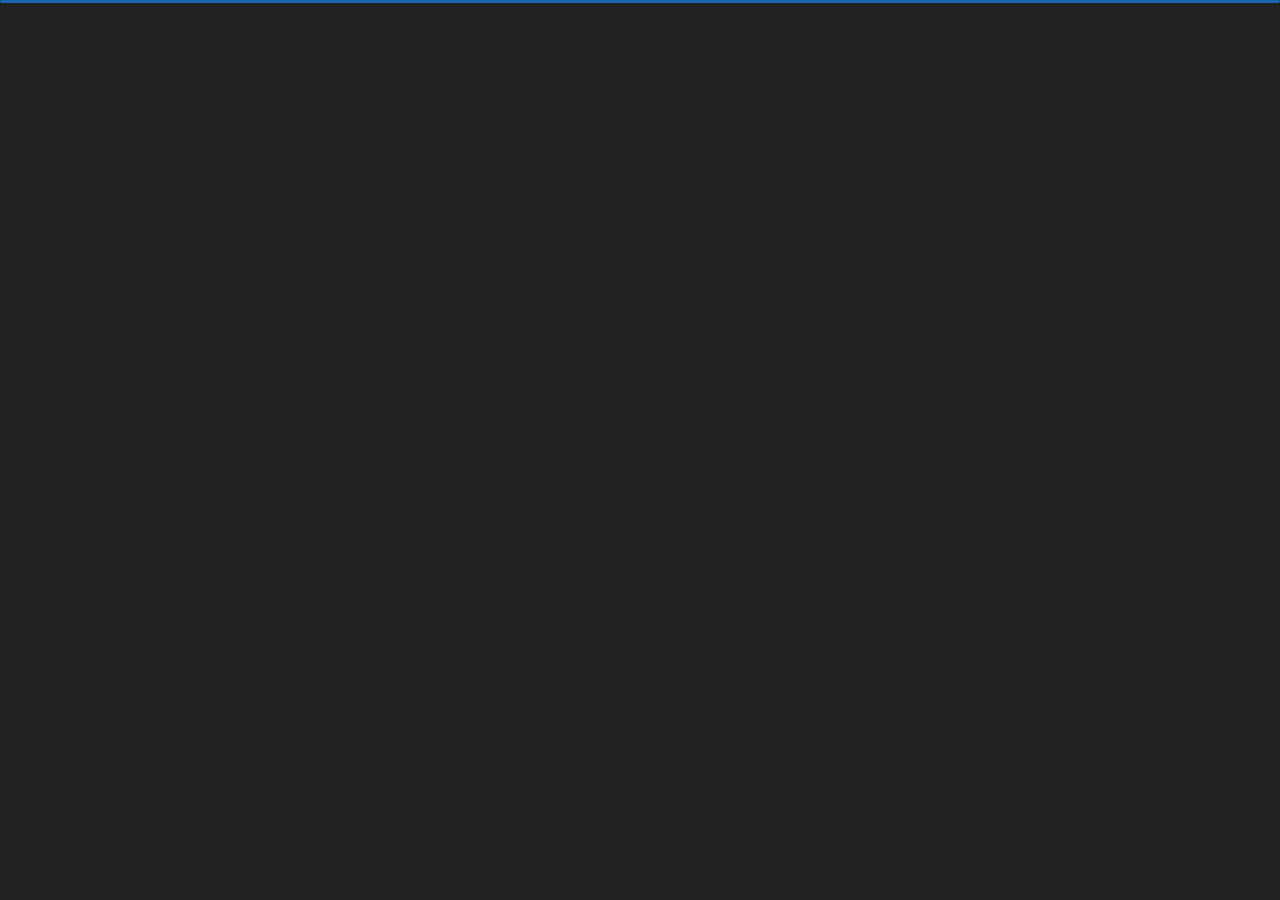
<file: index.html>
﻿<!DOCTYPE html>
<html lang="en">


<head>
    <meta charset="utf-8">
    <title>Lance - Portfolio</title>
    <meta name="viewport" content="width=device-width, initial-scale=1">

    <!-- Template Google Fonts -->
    <link href="https://fonts.googleapis.com/css?family=Poppins:400,400i,500,500i,600,600i,700,700i,800,800i,900,900i" rel="stylesheet">
    <link href="https://fonts.googleapis.com/css?family=Open+Sans:300,400,400i,600,600i,700" rel="stylesheet">

    <!-- Template CSS Files -->
    <link href="css/bootstrap.min.css" rel="stylesheet">
    <link href="css/preloader.min.css" rel="stylesheet">
    <link href="css/circle.css" rel="stylesheet">
    <link href="css/font-awesome.min.css" rel="stylesheet">
    <link href="css/fm.revealator.jquery.min.css" rel="stylesheet">
    <link href="css/style.css" rel="stylesheet">

    <!-- CSS Skin File -->
    <link href="css/skins/yellow.css" rel="stylesheet">

    <!-- Live Style Switcher - demo only -->
    <link rel="alternate stylesheet" type="text/css" title="blue" href="css/skins/blue.css" />
    <link rel="alternate stylesheet" type="text/css" title="green" href="css/skins/green.css" />
    <link rel="alternate stylesheet" type="text/css" title="yellow" href="css/skins/yellow.css" />
    <link rel="alternate stylesheet" type="text/css" title="blueviolet" href="css/skins/blueviolet.css" />
    <link rel="alternate stylesheet" type="text/css" title="goldenrod" href="css/skins/goldenrod.css" />
    <link rel="alternate stylesheet" type="text/css" title="magenta" href="css/skins/magenta.css" />
    <link rel="alternate stylesheet" type="text/css" title="orange" href="css/skins/orange.css" />
    <link rel="alternate stylesheet" type="text/css" title="purple" href="css/skins/purple.css" />
    <link rel="alternate stylesheet" type="text/css" title="red" href="css/skins/red.css" />
    <link rel="alternate stylesheet" type="text/css" title="yellowgreen" href="css/skins/yellowgreen.css" />
    <link rel="stylesheet" type="text/css" href="css/styleswitcher.css" />

    <!-- Modernizr JS File -->
    <script src="js/modernizr.custom.js"></script>
</head>

<body class="home">
    <!-- Live Style Switcher Starts - demo only -->

    <!-- Live Style Switcher Ends - demo only -->
    <!-- Header Starts -->
    <header class="header" id="navbar-collapse-toggle">
        <!-- Fixed Navigation Starts -->
        <ul class="icon-menu d-none d-lg-block revealator-slideup revealator-once revealator-delay1">
            <li class="icon-box active">
                <i class="fa fa-home"></i>
                <a href="index.html">
                    <h2>Home</h2>
                </a>
            </li>
            <li class="icon-box">
                <i class="fa fa-user"></i>
                <a href="about.html">
                    <h2>About</h2>
                </a>
            </li>
            <li class="icon-box">
                <i class="fa fa-briefcase"></i>
                <a href="portfolio.html">
                    <h2>Portfolio</h2>
                </a>
            </li>
            <li class="icon-box">
                <i class="fa fa-envelope-open"></i>
                <a href="contact.html">
                    <h2>Contact</h2>
                </a>
            </li>
            <li class="icon-box">
                <i class="fa fa-comments"></i>
                <a href="blog.html">
                    <h2>Blog</h2>
                </a>
            </li>
        </ul>
        <!-- Fixed Navigation Ends -->
        <!-- Mobile Menu Starts -->
        <nav role="navigation" class="d-block d-lg-none">
            <div id="menuToggle">
                <input type="checkbox" />
                <span></span>
                <span></span>
                <span></span>
                <ul class="list-unstyled" id="menu">
                    <li class="active"><a href="index.html"><i class="fa fa-home"></i><span>Home</span></a></li>
                    <li><a href="about.html"><i class="fa fa-user"></i><span>About</span></a></li>
                    <li><a href="portfolio.html"><i class="fa fa-folder-open"></i><span>Portfolio</span></a></li>
                    <li><a href="contact.html"><i class="fa fa-envelope-open"></i><span>Contact</span></a></li>
                    <li><a href="blog.html"><i class="fa fa-comments"></i><span>Blog</span></a></li>
                </ul>
            </div>
        </nav>
        <!-- Mobile Menu Ends -->
    </header>
    <!-- Header Ends -->
    <!-- Main Content Starts -->
    <section class="container-fluid main-container container-home p-0 revealator-slideup revealator-once revealator-delay1">
        <div class="color-block d-none d-lg-block"></div>
        <div class="row home-details-container align-items-center">
            <div class="col-lg-4 bg position-fixed d-none d-lg-block"></div>
            <div class="col-12 col-lg-8 offset-lg-4 home-details text-left text-sm-center text-lg-left">
                <div>
                    <img src="img/img-mobile.jpg" class="img-fluid main-img-mobile d-none d-sm-block d-lg-none" alt="my picture" />
                    <h6 class="text-uppercase open-sans-font mb-0 d-block d-sm-none d-lg-block">hi there !</h6>
                    <h1 class="text-uppercase poppins-font"><span>I'm</span> Abilance</h1>
                    <p class="open-sans-font">I'm Chennai based Front‑end developer focused on crafting clean & user‑friendly experiences, I am passionate about building excellent software that improves the lives of those around me.</p>
                    <a href="about.html" class="btn btn-about">more about me</a>
                </div>
            </div>
        </div>
    </section>
    <!-- Main Content Ends -->

    <!-- Template JS Files -->
    <script src="js/jquery-3.5.0.min.js"></script>
    <script src="js/styleswitcher.js"></script>
    <script src="js/preloader.min.js"></script>
    <script src="js/fm.revealator.jquery.min.js"></script>
    <script src="js/imagesloaded.pkgd.min.js"></script>
    <script src="js/masonry.pkgd.min.js"></script>
    <script src="js/classie.js"></script>
    <script src="js/cbpGridGallery.js"></script>
    <script src="js/jquery.hoverdir.js"></script>
    <script src="js/popper.min.js"></script>
    <script src="js/bootstrap.js"></script>
    <script src="js/custom.js"></script>

</body>


</html>
</file>
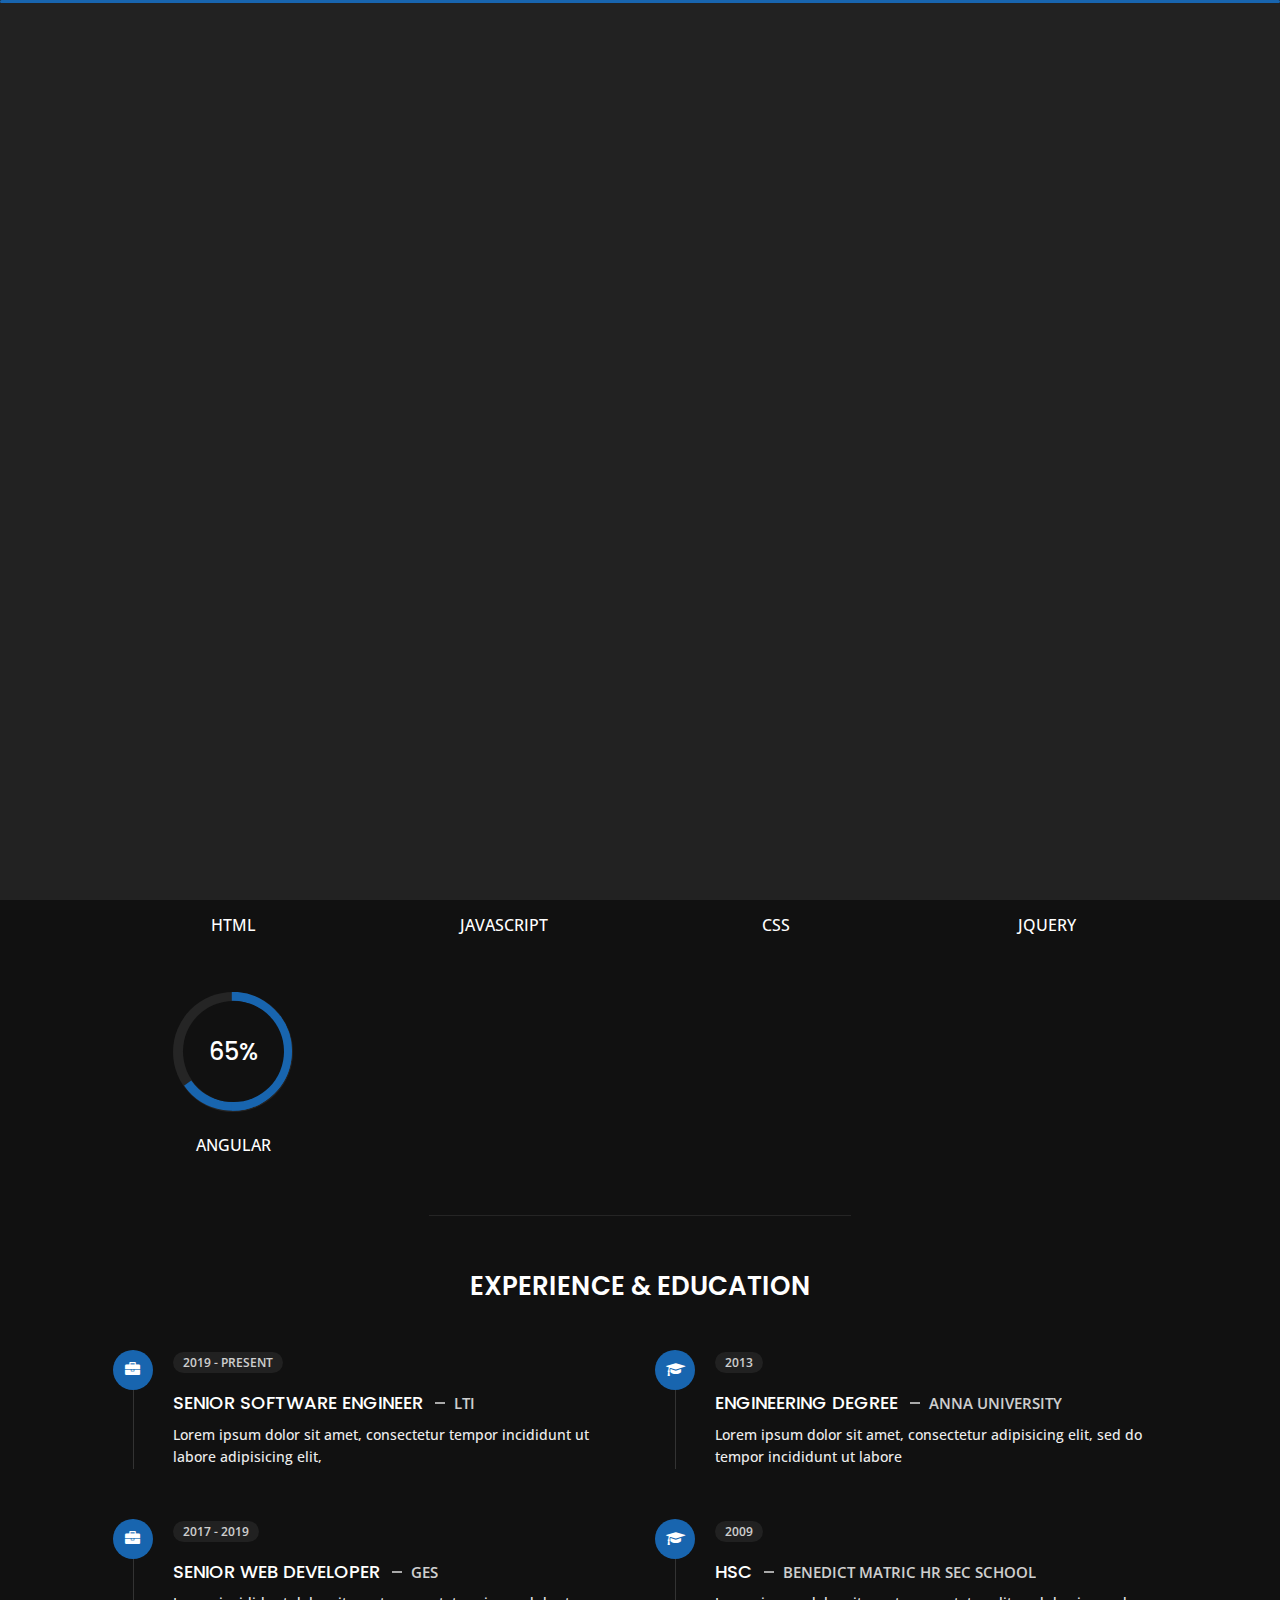
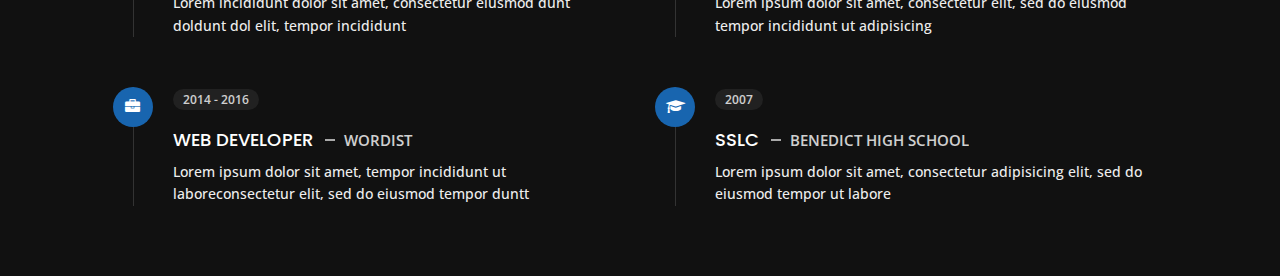
<file: about.html>
<!DOCTYPE html>
<html lang="en">

<head>
    <meta charset="utf-8">
    <title>Lance - Portfolio</title>
    <meta name="viewport" content="width=device-width, initial-scale=1">

    <!-- Template Google Fonts -->
    <link href="https://fonts.googleapis.com/css?family=Poppins:400,400i,500,500i,600,600i,700,700i,800,800i,900,900i" rel="stylesheet">
    <link href="https://fonts.googleapis.com/css?family=Open+Sans:300,400,400i,600,600i,700" rel="stylesheet">

    <!-- Template CSS Files -->
    <link href="css/bootstrap.min.css" rel="stylesheet">
    <link href="css/preloader.min.css" rel="stylesheet">
    <link href="css/circle.css" rel="stylesheet">
    <link href="css/font-awesome.min.css" rel="stylesheet">
    <link href="css/fm.revealator.jquery.min.css" rel="stylesheet">
    <link href="css/style.css" rel="stylesheet">

    <!-- CSS Skin File -->
    <link href="css/skins/yellow.css" rel="stylesheet">

    <!-- Live Style Switcher - demo only -->
    <link rel="alternate stylesheet" type="text/css" title="blue" href="css/skins/blue.css" />
    <link rel="alternate stylesheet" type="text/css" title="green" href="css/skins/green.css" />
    <link rel="alternate stylesheet" type="text/css" title="yellow" href="css/skins/yellow.css" />
    <link rel="alternate stylesheet" type="text/css" title="blueviolet" href="css/skins/blueviolet.css" />
    <link rel="alternate stylesheet" type="text/css" title="goldenrod" href="css/skins/goldenrod.css" />
    <link rel="alternate stylesheet" type="text/css" title="magenta" href="css/skins/magenta.css" />
    <link rel="alternate stylesheet" type="text/css" title="orange" href="css/skins/orange.css" />
    <link rel="alternate stylesheet" type="text/css" title="purple" href="css/skins/purple.css" />
    <link rel="alternate stylesheet" type="text/css" title="red" href="css/skins/red.css" />
    <link rel="alternate stylesheet" type="text/css" title="yellowgreen" href="css/skins/yellowgreen.css" />
    <link rel="stylesheet" type="text/css" href="css/styleswitcher.css" />

    <!-- Modernizr JS File -->
    <script src="js/modernizr.custom.js"></script>
</head>

<body class="about">

    <!-- Header Starts -->
    <header class="header" id="navbar-collapse-toggle">
        <!-- Fixed Navigation Starts -->
        <ul class="icon-menu d-none d-lg-block revealator-slideup revealator-once revealator-delay1">
            <li class="icon-box">
                <i class="fa fa-home"></i>
                <a href="index.html">
                    <h2>Home</h2>
                </a>
            </li>
            <li class="icon-box active">
                <i class="fa fa-user"></i>
                <a href="about.html">
                    <h2>About</h2>
                </a>
            </li>
            <li class="icon-box">
                <i class="fa fa-briefcase"></i>
                <a href="portfolio.html">
                    <h2>Portfolio</h2>
                </a>
            </li>
            <li class="icon-box">
                <i class="fa fa-envelope-open"></i>
                <a href="contact.html">
                    <h2>Contact</h2>
                </a>
            </li>
            <li class="icon-box">
                <i class="fa fa-comments"></i>
                <a href="blog.html">
                    <h2>Blog</h2>
                </a>
            </li>
        </ul>
        <!-- Fixed Navigation Ends -->
        <!-- Mobile Menu Starts -->
        <nav role="navigation" class="d-block d-lg-none">
            <div id="menuToggle">
                <input type="checkbox" />
                <span></span>
                <span></span>
                <span></span>
                <ul class="list-unstyled" id="menu">
                    <li><a href="index.html"><i class="fa fa-home"></i><span>Home</span></a></li>
                    <li class="active"><a href="about.html"><i class="fa fa-user"></i><span>About</span></a></li>
                    <li><a href="portfolio.html"><i class="fa fa-folder-open"></i><span>Portfolio</span></a></li>
                    <li><a href="contact.html"><i class="fa fa-envelope-open"></i><span>Contact</span></a></li>
                    <li><a href="blog.html"><i class="fa fa-comments"></i><span>Blog</span></a></li>
                </ul>
            </div>
        </nav>
        <!-- Mobile Menu Ends -->
    </header>
    <!-- Header Ends -->
    <!-- Page Title Starts -->
    <section class="title-section text-left text-sm-center revealator-slideup revealator-once revealator-delay1">
        <h1>ABOUT <span>ME</span></h1>
        <span class="title-bg">Resume</span>
    </section>
    <!-- Page Title Ends -->
    <!-- Main Content Starts -->
    <section class="main-content revealator-slideup revealator-once revealator-delay1">
        <div class="container">
            <div class="row">
                <!-- Personal Info Starts -->
                <div class="col-12 col-lg-5 col-xl-6">
                    <div class="row">
                        <div class="col-12">
                            <h3 class="text-uppercase custom-title mb-0 ft-wt-600">personal infos</h3>
                        </div>
                        <div class="col-12 d-block d-sm-none">
                            <img src="img/img-mobile.jpg" class="img-fluid main-img-mobile" alt="my picture" />
                        </div>
                        <div class="col-6">
                            <ul class="about-list list-unstyled open-sans-font">
                                <li> <span class="title">first name :</span> <span class="value d-block d-sm-inline-block d-lg-block d-xl-inline-block">Abilance</span> </li>
                                <li> <span class="title">last name :</span> <span class="value d-block d-sm-inline-block d-lg-block d-xl-inline-block">Mariyappan</span> </li>
                                <li> <span class="title">Age :</span> <span class="value d-block d-sm-inline-block d-lg-block d-xl-inline-block">29 Years</span> </li>
                                <li> <span class="title">Nationality :</span> <span class="value d-block d-sm-inline-block d-lg-block d-xl-inline-block">Indian</span> </li>
                                <li> <span class="title">Freelance :</span> <span class="value d-block d-sm-inline-block d-lg-block d-xl-inline-block">Available</span> </li>
                            </ul>
                        </div>
                        <div class="col-6">
                            <ul class="about-list list-unstyled open-sans-font">
                                <li> <span class="title">Address :</span> <span class="value d-block d-sm-inline-block d-lg-block d-xl-inline-block">Chennai</span> </li>
                                <li> <span class="title">phone :</span> <span class="value d-block d-sm-inline-block d-lg-block d-xl-inline-block">+91 9551616694</span> </li>
                                <li> <span class="title">Email :</span> <span class="value d-block d-sm-inline-block d-lg-block d-xl-inline-block">abi.workethics@mail.com</span> </li>
                                <li> <span class="title">Skype :</span> <span class="value d-block d-sm-inline-block d-lg-block d-xl-inline-block">abilance0606</span> </li>
                                <li> <span class="title">langages :</span> <span class="value d-block d-sm-inline-block d-lg-block d-xl-inline-block">Tamil, English</span> </li>
                            </ul>
                        </div>
                        <div class="col-12 mt-3">
                            <a href="about.html" class="btn btn-download">Download CV</a>
                        </div>
                    </div>
                </div>
                <!-- Personal Info Ends -->
                <!-- Boxes Starts -->
                <div class="col-12 col-lg-7 col-xl-6 mt-5 mt-lg-0">
                    <div class="row">
                        <div class="col-6">
                            <div class="box-stats with-margin">
                                <h3 class="poppins-font position-relative">6</h3>
                                <p class="open-sans-font m-0 position-relative text-uppercase">years of <span class="d-block">experience</span></p>
                            </div>
                        </div>
                        <div class="col-6">
                            <div class="box-stats with-margin">
                                <h3 class="poppins-font position-relative">50</h3>
                                <p class="open-sans-font m-0 position-relative text-uppercase">completed <span class="d-block">projects</span></p>
                            </div>
                        </div>
                        <div class="col-6">
                            <div class="box-stats">
                                <h3 class="poppins-font position-relative">45</h3>
                                <p class="open-sans-font m-0 position-relative text-uppercase">Happy<span class="d-block">customers</span></p>
                            </div>
                        </div>
                        <div class="col-6">
                            <div class="box-stats">
                                <h3 class="poppins-font position-relative">10</h3>
                                <p class="open-sans-font m-0 position-relative text-uppercase">awards <span class="d-block">won</span></p>
                            </div>
                        </div>
                    </div>
                </div>
                <!-- Boxes Ends -->
            </div>
            <hr class="separator">
            <!-- Skills Starts -->
            <div class="row">
                <div class="col-12">
                    <h3 class="text-uppercase pb-4 pb-sm-5 mb-3 mb-sm-0 text-left text-sm-center custom-title ft-wt-600">My Skills</h3>
                </div>
                <div class="col-6 col-md-3 mb-3 mb-sm-5">
                    <div class="c100 p95">
                        <span>95%</span>
                        <div class="slice">
                            <div class="bar"></div>
                            <div class="fill"></div>
                        </div>
                    </div>
                    <h6 class="text-uppercase open-sans-font text-center mt-2 mt-sm-4">html</h6>
                </div>
                <div class="col-6 col-md-3 mb-3 mb-sm-5">
                    <div class="c100 p90">
                        <span>90%</span>
                        <div class="slice">
                            <div class="bar"></div>
                            <div class="fill"></div>
                        </div>
                    </div>
                    <h6 class="text-uppercase open-sans-font text-center mt-2 mt-sm-4">javascript</h6>
                </div>
                <div class="col-6 col-md-3 mb-3 mb-sm-5">
                    <div class="c100 p95">
                        <span>95%</span>
                        <div class="slice">
                            <div class="bar"></div>
                            <div class="fill"></div>
                        </div>
                    </div>
                    <h6 class="text-uppercase open-sans-font text-center mt-2 mt-sm-4">css</h6>
                </div>


                <div class="col-6 col-md-3 mb-3 mb-sm-5">
                    <div class="c100 p90">
                        <span>90%</span>
                        <div class="slice">
                            <div class="bar"></div>
                            <div class="fill"></div>
                        </div>
                    </div>
                    <h6 class="text-uppercase open-sans-font text-center mt-2 mt-sm-4">jquery</h6>
                </div>
                <div class="col-6 col-md-3 mb-3 mb-sm-5">
                    <div class="c100 p65">
                        <span>65%</span>
                        <div class="slice">
                            <div class="bar"></div>
                            <div class="fill"></div>
                        </div>
                    </div>
                    <h6 class="text-uppercase open-sans-font text-center mt-2 mt-sm-4">angular</h6>
                </div>

            </div>
            <!-- Skills Ends -->
            <hr class="separator mt-1">
            <!-- Experience & Education Starts -->
            <div class="row">
                <div class="col-12">
                    <h3 class="text-uppercase pb-5 mb-0 text-left text-sm-center custom-title ft-wt-600">Experience <span>&</span> Education</h3>
                </div>
                <div class="col-lg-6 m-15px-tb">
                    <div class="resume-box">
                        <ul>
                            <li>
                                <div class="icon">
                                    <i class="fa fa-briefcase"></i>
                                </div>
                                <span class="time open-sans-font text-uppercase">2019 - Present</span>
                                <h5 class="poppins-font text-uppercase">Senior Software Engineer <span class="place open-sans-font">LTI</span></h5>
                                <p class="open-sans-font">Lorem ipsum dolor sit amet, consectetur tempor incididunt ut labore adipisicing elit, </p>
                            </li>
                            <li>
                                <div class="icon">
                                    <i class="fa fa-briefcase"></i>
                                </div>
                                <span class="time open-sans-font text-uppercase">2017 - 2019</span>
                                <h5 class="poppins-font text-uppercase">Senior Web Developer <span class="place open-sans-font">GES</span></h5>
                                <p class="open-sans-font">Lorem incididunt dolor sit amet, consectetur eiusmod dunt doldunt dol elit, tempor incididunt</p>
                            </li>
                            <li>
                                <div class="icon">
                                    <i class="fa fa-briefcase"></i>
                                </div>
                                <span class="time open-sans-font text-uppercase">2014 - 2016</span>
                                <h5 class="poppins-font text-uppercase">Web Developer <span class="place open-sans-font">Wordist</span></h5>
                                <p class="open-sans-font">Lorem ipsum dolor sit amet, tempor incididunt ut laboreconsectetur elit, sed do eiusmod tempor duntt</p>
                            </li>
                        </ul>
                    </div>
                </div>
                <div class="col-lg-6 m-15px-tb">
                    <div class="resume-box">
                        <ul>
                            <li>
                                <div class="icon">
                                    <i class="fa fa-graduation-cap"></i>
                                </div>
                                <span class="time open-sans-font text-uppercase">2013</span>
                                <h5 class="poppins-font text-uppercase">Engineering Degree <span class="place open-sans-font">Anna University</span></h5>
                                <p class="open-sans-font">Lorem ipsum dolor sit amet, consectetur adipisicing elit, sed do tempor incididunt ut labore</p>
                            </li>
                            <li>
                                <div class="icon">
                                    <i class="fa fa-graduation-cap"></i>
                                </div>
                                <span class="time open-sans-font text-uppercase">2009</span>
                                <h5 class="poppins-font text-uppercase">HSC <span class="place open-sans-font">Benedict Matric Hr Sec School</span></h5>
                                <p class="open-sans-font">Lorem ipsum dolor sit amet, consectetur elit, sed do eiusmod tempor incididunt ut adipisicing</p>
                            </li>
                            <li>
                                <div class="icon">
                                    <i class="fa fa-graduation-cap"></i>
                                </div>
                                <span class="time open-sans-font text-uppercase">2007</span>
                                <h5 class="poppins-font text-uppercase">SSLC <span class="place open-sans-font">Benedict High School</span></h5>
                                <p class="open-sans-font">Lorem ipsum dolor sit amet, consectetur adipisicing elit, sed do eiusmod tempor ut labore</p>
                            </li>
                        </ul>
                    </div>
                </div>
            </div>
            <!-- Experience & Education Ends -->
        </div>
    </section>
    <!-- Main Content Ends -->

    <!-- Template JS Files -->
    <script src="js/jquery-3.5.0.min.js"></script>
    <script src="js/styleswitcher.js"></script>
    <script src="js/preloader.min.js"></script>
    <script src="js/fm.revealator.jquery.min.js"></script>
    <script src="js/imagesloaded.pkgd.min.js"></script>
    <script src="js/masonry.pkgd.min.js"></script>
    <script src="js/classie.js"></script>
    <script src="js/cbpGridGallery.js"></script>
    <script src="js/jquery.hoverdir.js"></script>
    <script src="js/popper.min.js"></script>
    <script src="js/bootstrap.js"></script>
    <script src="js/custom.js"></script>

</body>

</html>
</file>
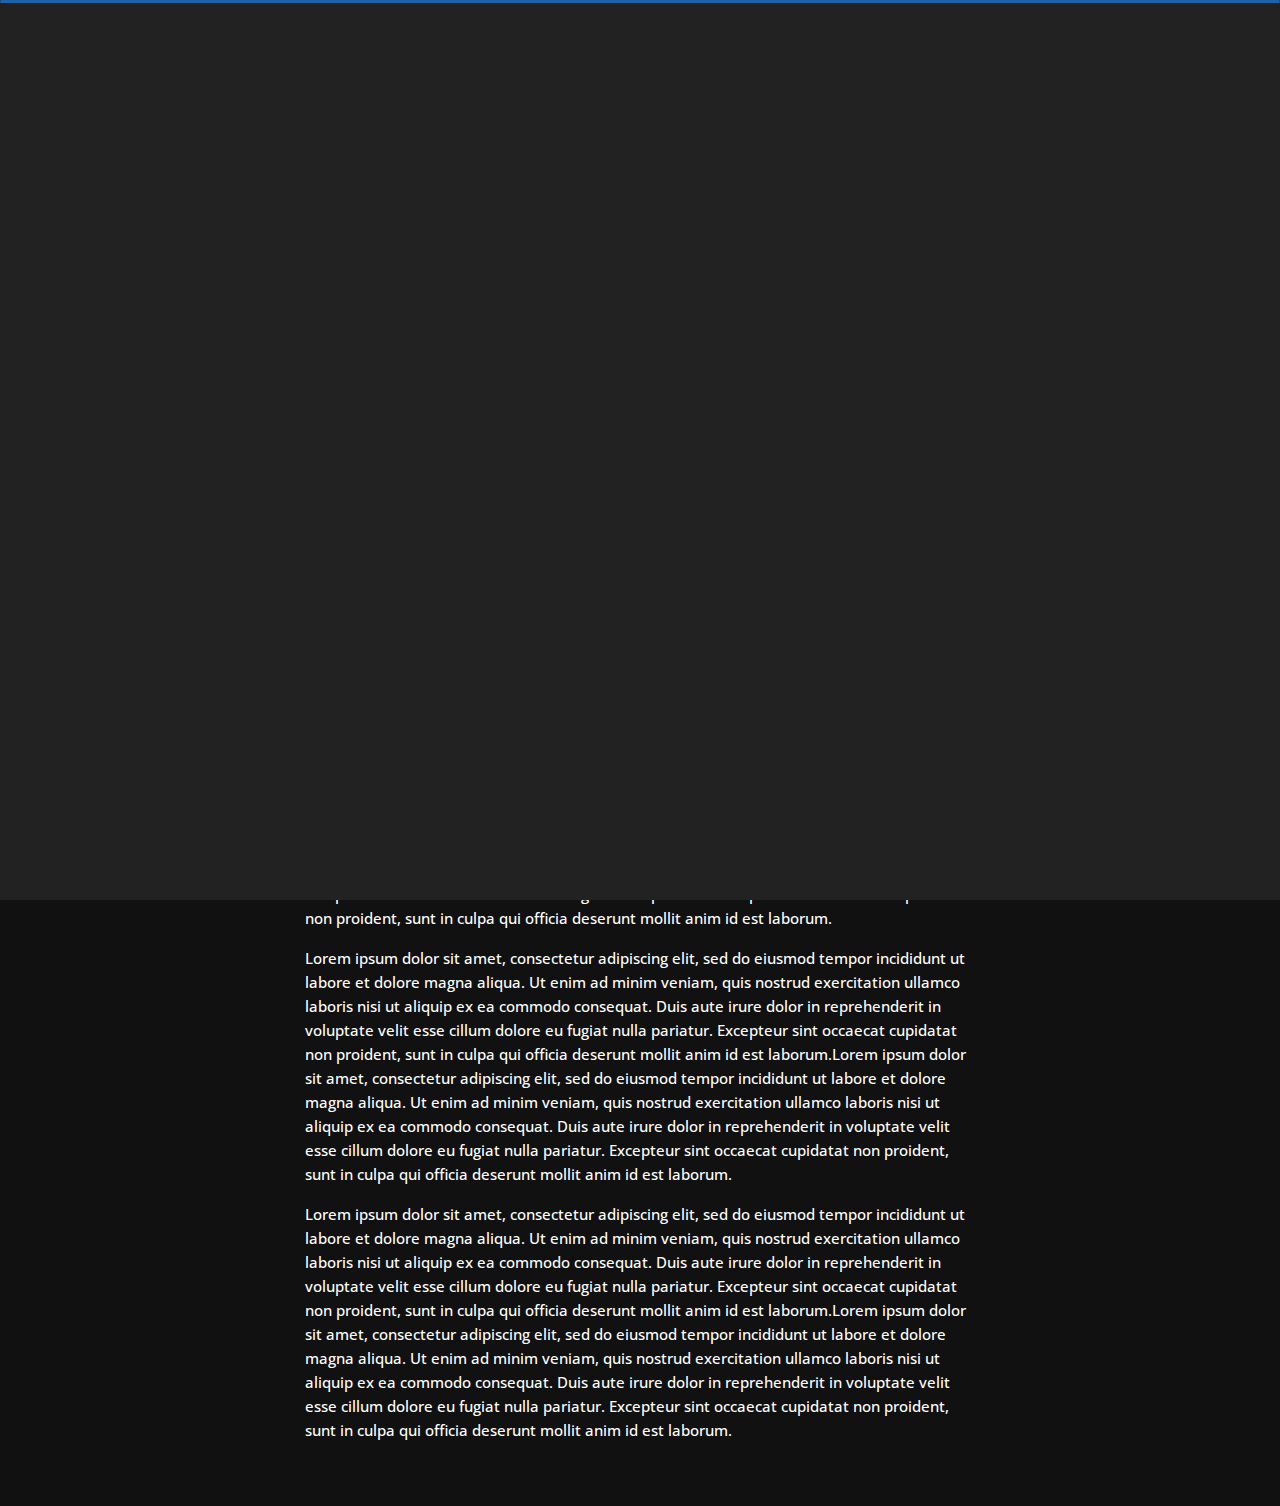
<file: blog-post.html>
<!DOCTYPE html>
<html lang="en">


<head>
    <meta charset="utf-8">
    <title>Blog - Tunis Personal Portfolio</title>
    <meta name="viewport" content="width=device-width, initial-scale=1">

    <!-- Template Google Fonts -->
    <link href="https://fonts.googleapis.com/css?family=Poppins:400,400i,500,500i,600,600i,700,700i,800,800i,900,900i" rel="stylesheet">
    <link href="https://fonts.googleapis.com/css?family=Open+Sans:300,400,400i,600,600i,700" rel="stylesheet">

    <!-- Template CSS Files -->
    <link href="css/bootstrap.min.css" rel="stylesheet">
    <link href="css/preloader.min.css" rel="stylesheet">
    <link href="css/circle.css" rel="stylesheet">
    <link href="css/font-awesome.min.css" rel="stylesheet">
    <link href="css/fm.revealator.jquery.min.css" rel="stylesheet">
    <link href="css/style.css" rel="stylesheet">

    <!-- CSS Skin File -->
    <link href="css/skins/yellow.css" rel="stylesheet">

    <!-- Live Style Switcher - demo only -->
    <link rel="alternate stylesheet" type="text/css" title="blue" href="css/skins/blue.css" />
    <link rel="alternate stylesheet" type="text/css" title="green" href="css/skins/green.css" />
    <link rel="alternate stylesheet" type="text/css" title="yellow" href="css/skins/yellow.css" />
    <link rel="alternate stylesheet" type="text/css" title="blueviolet" href="css/skins/blueviolet.css" />
    <link rel="alternate stylesheet" type="text/css" title="goldenrod" href="css/skins/goldenrod.css" />
    <link rel="alternate stylesheet" type="text/css" title="magenta" href="css/skins/magenta.css" />
    <link rel="alternate stylesheet" type="text/css" title="orange" href="css/skins/orange.css" />
    <link rel="alternate stylesheet" type="text/css" title="purple" href="css/skins/purple.css" />
    <link rel="alternate stylesheet" type="text/css" title="red" href="css/skins/red.css" />
    <link rel="alternate stylesheet" type="text/css" title="yellowgreen" href="css/skins/yellowgreen.css" />
    <link rel="stylesheet" type="text/css" href="css/styleswitcher.css" />

    <!-- Modernizr JS File -->
    <script src="js/modernizr.custom.js"></script>
</head>

<body class="blog-post">

    <!-- Header Starts -->
    <header class="header" id="navbar-collapse-toggle">
        <!-- Fixed Navigation Starts -->
        <ul class="icon-menu d-none d-lg-block revealator-slideup revealator-once revealator-delay1">
            <li class="icon-box">
                <i class="fa fa-home"></i>
                <a href="index.html">
                    <h2>Home</h2>
                </a>
            </li>
            <li class="icon-box">
                <i class="fa fa-user"></i>
                <a href="about.html">
                    <h2>About</h2>
                </a>
            </li>
            <li class="icon-box">
                <i class="fa fa-briefcase"></i>
                <a href="portfolio.html">
                    <h2>Portfolio</h2>
                </a>
            </li>
            <li class="icon-box">
                <i class="fa fa-envelope-open"></i>
                <a href="contact.html">
                    <h2>Contact</h2>
                </a>
            </li>
            <li class="icon-box active">
                <i class="fa fa-comments"></i>
                <a href="blog.html">
                    <h2>Blog</h2>
                </a>
            </li>
        </ul>
        <!-- Fixed Navigation Ends -->
        <!-- Mobile Menu Starts -->
        <nav role="navigation" class="d-block d-lg-none">
            <div id="menuToggle">
                <input type="checkbox" />
                <span></span>
                <span></span>
                <span></span>
                <ul class="list-unstyled" id="menu">
                    <li><a href="index.html"><i class="fa fa-home"></i><span>Home</span></a></li>
                    <li><a href="about.html"><i class="fa fa-user"></i><span>About</span></a></li>
                    <li><a href="portfolio.html"><i class="fa fa-folder-open"></i><span>Portfolio</span></a></li>
                    <li><a href="contact.html"><i class="fa fa-envelope-open"></i><span>Contact</span></a></li>
                    <li class="active"><a href="blog.html"><i class="fa fa-comments"></i><span>Blog</span></a></li>
                </ul>
            </div>
        </nav>
        <!-- Mobile Menu Ends -->
    </header>
    <!-- Header Ends -->
    <!-- Page Title Starts -->
    <section class="title-section text-left text-sm-center revealator-slideup revealator-once revealator-delay1">
        <h1>my <span>blog</span></h1>
        <span class="title-bg">posts</span>
    </section>
    <!-- Page Title Ends -->
    <!-- Main Content Starts -->
    <section class="main-content revealator-slideup revealator-once revealator-delay1">
        <div class="container">
            <div class="row">
                <!-- Article Starts -->
                <article class="col-12">
                    <!-- Meta Starts -->
                    <div class="meta open-sans-font">
                        <span><i class="fa fa-user"></i> steve</span>
                        <span class="date"><i class="fa fa-calendar"></i> 9 January 2017</span>
                        <span><i class="fa fa-tags"></i> wordpress, business, economy, design</span>
                    </div>
                    <!-- Meta Ends -->
                    <!-- Article Content Starts -->
                    <h1 class="text-uppercase text-capitalize">Everything You Need to Know About Web Accessibility</h1>
                    <img src="img/blog/blog-post-1.jpg" class="img-fluid" alt="Blog image" />
                    <div class="blog-excerpt open-sans-font pb-5">
                        <p>Lorem ipsum dolor sit amet, consectetur adipiscing elit, sed do eiusmod tempor incididunt ut labore et dolore magna aliqua. Ut enim ad minim veniam, quis nostrud exercitation ullamco laboris nisi ut aliquip ex ea commodo consequat.
                            Duis aute irure dolor in reprehenderit in voluptate velit esse cillum dolore eu fugiat nulla pariatur. Excepteur sint occaecat cupidatat non proident, sunt in culpa qui officia deserunt mollit anim id est laborum.</p>
                        <p>Lorem ipsum dolor sit amet, consectetur adipiscing elit, sed do eiusmod tempor incididunt ut labore et dolore magna aliqua. Ut enim ad minim veniam, quis nostrud exercitation ullamco laboris nisi ut aliquip ex ea commodo consequat.
                            Duis aute irure dolor in reprehenderit in voluptate velit esse cillum dolore eu fugiat nulla pariatur. Excepteur sint occaecat cupidatat non proident, sunt in culpa qui officia deserunt mollit anim id est laborum.Lorem ipsum
                            dolor sit amet, consectetur adipiscing elit, sed do eiusmod tempor incididunt ut labore et dolore magna aliqua. Ut enim ad minim veniam, quis nostrud exercitation ullamco laboris nisi ut aliquip ex ea commodo consequat. Duis
                            aute irure dolor in reprehenderit in voluptate velit esse cillum dolore eu fugiat nulla pariatur. Excepteur sint occaecat cupidatat non proident, sunt in culpa qui officia deserunt mollit anim id est laborum.</p>
                        <p>Lorem ipsum dolor sit amet, consectetur adipiscing elit, sed do eiusmod tempor incididunt ut labore et dolore magna aliqua. Ut enim ad minim veniam, quis nostrud exercitation ullamco laboris nisi ut aliquip ex ea commodo consequat.
                            Duis aute irure dolor in reprehenderit in voluptate velit esse cillum dolore eu fugiat nulla pariatur. Excepteur sint occaecat cupidatat non proident, sunt in culpa qui officia deserunt mollit anim id est laborum.Lorem ipsum
                            dolor sit amet, consectetur adipiscing elit, sed do eiusmod tempor incididunt ut labore et dolore magna aliqua. Ut enim ad minim veniam, quis nostrud exercitation ullamco laboris nisi ut aliquip ex ea commodo consequat. Duis
                            aute irure dolor in reprehenderit in voluptate velit esse cillum dolore eu fugiat nulla pariatur. Excepteur sint occaecat cupidatat non proident, sunt in culpa qui officia deserunt mollit anim id est laborum.</p>
                    </div>
                    <!-- Article Content Ends -->
                </article>
                <!-- Article Ends -->
            </div>
        </div>
    </section>
    <!-- Template JS Files -->
    <script src="js/jquery-3.5.0.min.js"></script>
    <script src="js/styleswitcher.js"></script>
    <script src="js/preloader.min.js"></script>
    <script src="js/fm.revealator.jquery.min.js"></script>
    <script src="js/imagesloaded.pkgd.min.js"></script>
    <script src="js/masonry.pkgd.min.js"></script>
    <script src="js/classie.js"></script>
    <script src="js/cbpGridGallery.js"></script>
    <script src="js/jquery.hoverdir.js"></script>
    <script src="js/popper.min.js"></script>
    <script src="js/bootstrap.js"></script>
    <script src="js/custom.js"></script>

</body>


</html>
</file>
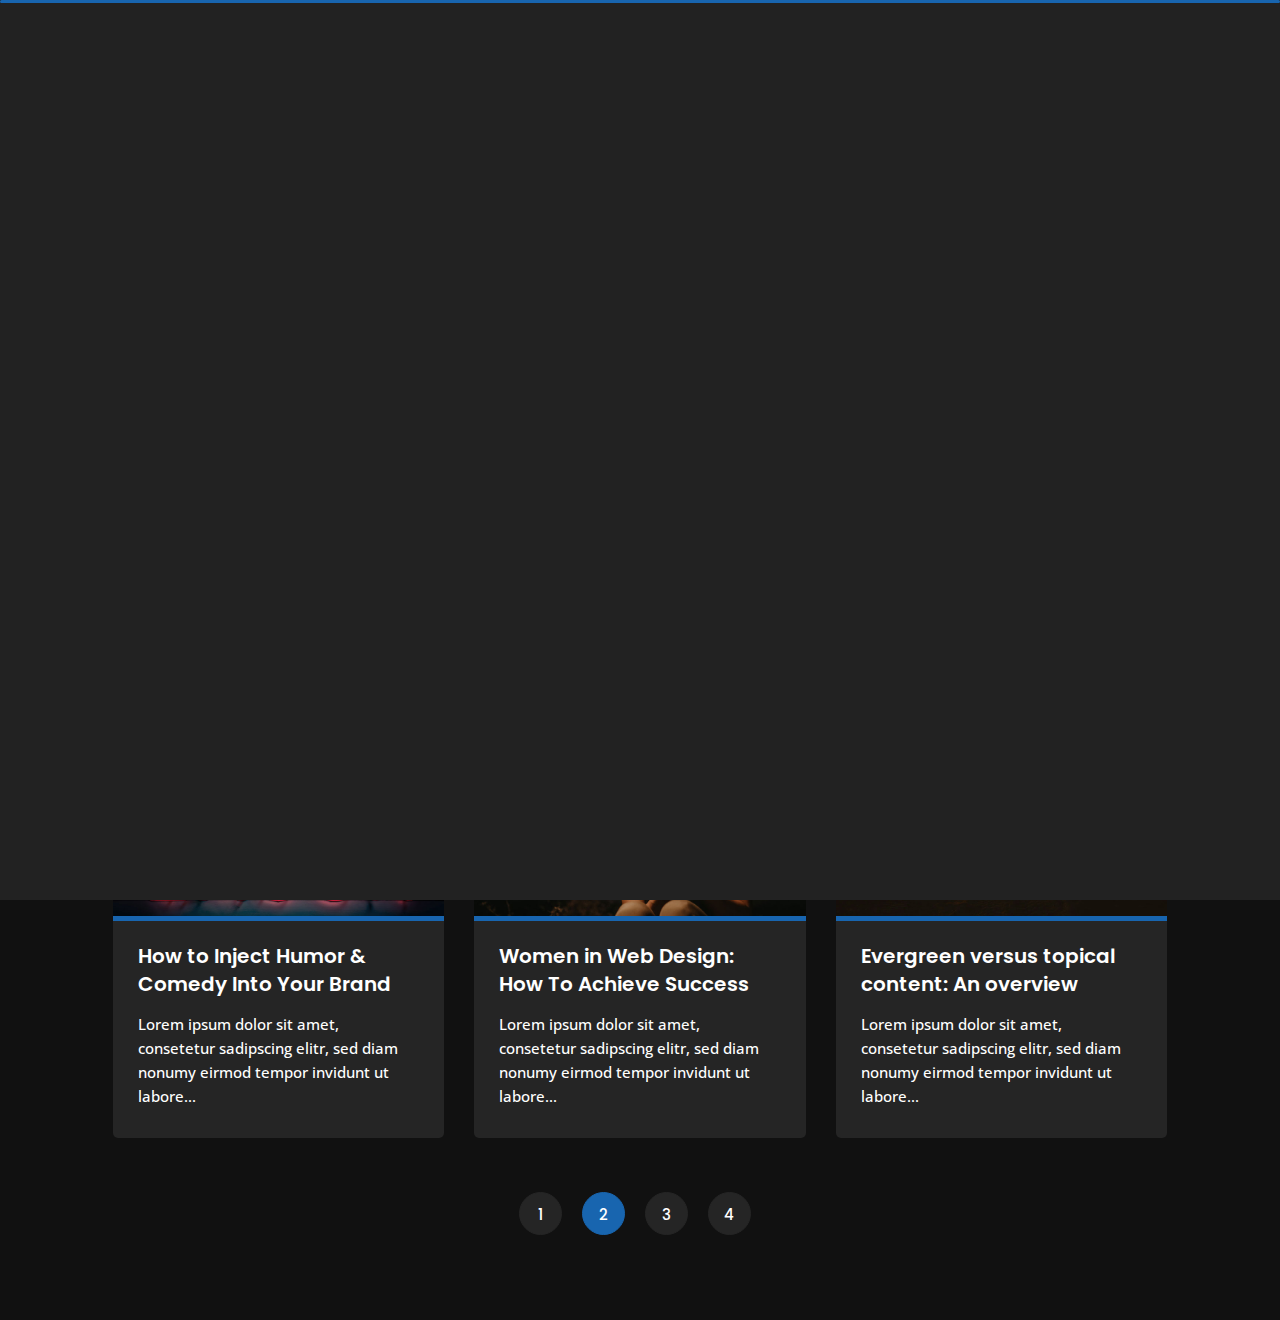
<file: blog.html>
﻿<!DOCTYPE html>
<html lang="en">


<head>
    <meta charset="utf-8">
    <title>Blog - Tunis Personal Portfolio</title>
    <meta name="viewport" content="width=device-width, initial-scale=1">

    <!-- Template Google Fonts -->
    <link href="https://fonts.googleapis.com/css?family=Poppins:400,400i,500,500i,600,600i,700,700i,800,800i,900,900i" rel="stylesheet">
    <link href="https://fonts.googleapis.com/css?family=Open+Sans:300,400,400i,600,600i,700" rel="stylesheet">

    <!-- Template CSS Files -->
    <link href="css/bootstrap.min.css" rel="stylesheet">
    <link href="css/preloader.min.css" rel="stylesheet">
    <link href="css/circle.css" rel="stylesheet">
    <link href="css/font-awesome.min.css" rel="stylesheet">
    <link href="css/fm.revealator.jquery.min.css" rel="stylesheet">
    <link href="css/style.css" rel="stylesheet">

    <!-- CSS Skin File -->
    <link href="css/skins/yellow.css" rel="stylesheet">

    <!-- Live Style Switcher - demo only -->
    <link rel="alternate stylesheet" type="text/css" title="blue" href="css/skins/blue.css" />
    <link rel="alternate stylesheet" type="text/css" title="green" href="css/skins/green.css" />
    <link rel="alternate stylesheet" type="text/css" title="yellow" href="css/skins/yellow.css" />
    <link rel="alternate stylesheet" type="text/css" title="blueviolet" href="css/skins/blueviolet.css" />
    <link rel="alternate stylesheet" type="text/css" title="goldenrod" href="css/skins/goldenrod.css" />
    <link rel="alternate stylesheet" type="text/css" title="magenta" href="css/skins/magenta.css" />
    <link rel="alternate stylesheet" type="text/css" title="orange" href="css/skins/orange.css" />
    <link rel="alternate stylesheet" type="text/css" title="purple" href="css/skins/purple.css" />
    <link rel="alternate stylesheet" type="text/css" title="red" href="css/skins/red.css" />
    <link rel="alternate stylesheet" type="text/css" title="yellowgreen" href="css/skins/yellowgreen.css" />
    <link rel="stylesheet" type="text/css" href="css/styleswitcher.css" />

    <!-- Modernizr JS File -->
    <script src="js/modernizr.custom.js"></script>
</head>

<body class="blog">

    <!-- Header Starts -->
    <header class="header" id="navbar-collapse-toggle">
        <!-- Fixed Navigation Starts -->
        <ul class="icon-menu d-none d-lg-block revealator-slideup revealator-once revealator-delay1">
            <li class="icon-box">
                <i class="fa fa-home"></i>
                <a href="index.html">
                    <h2>Home</h2>
                </a>
            </li>
            <li class="icon-box">
                <i class="fa fa-user"></i>
                <a href="about.html">
                    <h2>About</h2>
                </a>
            </li>
            <li class="icon-box">
                <i class="fa fa-briefcase"></i>
                <a href="portfolio.html">
                    <h2>Portfolio</h2>
                </a>
            </li>
            <li class="icon-box">
                <i class="fa fa-envelope-open"></i>
                <a href="contact.html">
                    <h2>Contact</h2>
                </a>
            </li>
            <li class="icon-box active">
                <i class="fa fa-comments"></i>
                <a href="blog.html">
                    <h2>Blog</h2>
                </a>
            </li>
        </ul>
        <!-- Fixed Navigation Ends -->
        <!-- Mobile Menu Starts -->
        <nav role="navigation" class="d-block d-lg-none">
            <div id="menuToggle">
                <input type="checkbox" />
                <span></span>
                <span></span>
                <span></span>
                <ul class="list-unstyled" id="menu">
                    <li><a href="index.html"><i class="fa fa-home"></i><span>Home</span></a></li>
                    <li><a href="about.html"><i class="fa fa-user"></i><span>About</span></a></li>
                    <li><a href="portfolio.html"><i class="fa fa-folder-open"></i><span>Portfolio</span></a></li>
                    <li><a href="contact.html"><i class="fa fa-envelope-open"></i><span>Contact</span></a></li>
                    <li class="active"><a href="blog.html"><i class="fa fa-comments"></i><span>Blog</span></a></li>
                </ul>
            </div>
        </nav>
        <!-- Mobile Menu Ends -->
    </header>
    <!-- Header Ends -->
    <!-- Page Title Starts -->
    <section class="title-section text-left text-sm-center revealator-slideup revealator-once revealator-delay1">
        <h1>my <span>blog</span></h1>
        <span class="title-bg">posts</span>
    </section>
    <!-- Page Title Ends -->
    <!-- Main Content Starts -->
    <section class="main-content revealator-slideup revealator-once revealator-delay1">
        <div class="container">
            <!-- Articles Starts -->
            <div class="row">
                <!-- Article Starts -->
                <div class="col-12 col-md-6 col-lg-6 col-xl-4 mb-30">
                    <article class="post-container">
                        <div class="post-thumb">
                            <a href="blog-post.html" class="d-block position-relative overflow-hidden">
                                <img src="img/blog/blog-post-1.jpg" class="img-fluid" alt="Blog Post">
                            </a>
                        </div>
                        <div class="post-content">
                            <div class="entry-header">
                                <h3><a href="blog-post.html">How to Own Your Audience by Creating an Email List</a></h3>
                            </div>
                            <div class="entry-content open-sans-font">
                                <p>Lorem ipsum dolor sit amet, consetetur sadipscing elitr, sed diam nonumy eirmod tempor invidunt ut labore...
                                </p>
                            </div>
                        </div>
                    </article>
                </div>
                <!-- Article Ends -->
                <!-- Article Starts -->
                <div class="col-12 col-md-6 col-lg-6 col-xl-4 mb-30">
                    <article class="post-container">
                        <div class="post-thumb">
                            <a href="blog-post.html" class="d-block position-relative overflow-hidden">
                                <img src="img/blog/blog-post-2.jpg" class="img-fluid" alt="">
                            </a>
                        </div>
                        <div class="post-content">
                            <div class="entry-header">
                                <h3><a href="blog-post.html">Top 10 Toolkits for Deep Learning in 2020</a></h3>
                            </div>
                            <div class="entry-content open-sans-font">
                                <p>Lorem ipsum dolor sit amet, consetetur sadipscing elitr, sed diam nonumy eirmod tempor invidunt ut labore...
                                </p>
                            </div>
                        </div>
                    </article>
                </div>
                <!-- Article Ends -->
                <!-- Article Starts -->
                <div class="col-12 col-md-6 col-lg-6 col-xl-4 mb-30">
                    <article class="post-container">
                        <div class="post-thumb">
                            <a href="blog-post.html" class="d-block position-relative overflow-hidden">
                                <img src="img/blog/blog-post-3.jpg" class="img-fluid" alt="">
                            </a>
                        </div>
                        <div class="post-content">
                            <div class="entry-header">
                                <h3><a href="blog-post.html">Everything You Need to Know About Web Accessibility</a></h3>
                            </div>
                            <div class="entry-content open-sans-font">
                                <p>Lorem ipsum dolor sit amet, consetetur sadipscing elitr, sed diam nonumy eirmod tempor invidunt ut labore...
                                </p>
                            </div>
                        </div>
                    </article>
                </div>
                <!-- Article Ends -->
                <!-- Article Starts -->
                <div class="col-12 col-md-6 col-lg-6 col-xl-4 mb-30">
                    <article class="post-container">
                        <div class="post-thumb">
                            <a href="blog-post.html" class="d-block position-relative overflow-hidden">
                                <img src="img/blog/blog-post-4.jpg" class="img-fluid" alt="">
                            </a>
                        </div>
                        <div class="post-content">
                            <div class="entry-header">
                                <h3><a href="blog-post.html">How to Inject Humor & Comedy Into Your Brand</a></h3>
                            </div>
                            <div class="entry-content open-sans-font">
                                <p>Lorem ipsum dolor sit amet, consetetur sadipscing elitr, sed diam nonumy eirmod tempor invidunt ut labore...
                                </p>
                            </div>
                        </div>
                    </article>
                </div>
                <!-- Article Ends -->
                <!-- Article Starts -->
                <div class="col-12 col-md-6 col-lg-6 col-xl-4 mb-30">
                    <article class="post-container">
                        <div class="post-thumb">
                            <a href="blog-post.html" class="d-block position-relative overflow-hidden">
                                <img src="img/blog/blog-post-5.jpg" class="img-fluid" alt="">
                            </a>
                        </div>
                        <div class="post-content">
                            <div class="entry-header">
                                <h3><a href="blog-post.html">Women in Web Design: How To Achieve Success</a></h3>
                            </div>
                            <div class="entry-content open-sans-font">
                                <p>Lorem ipsum dolor sit amet, consetetur sadipscing elitr, sed diam nonumy eirmod tempor invidunt ut labore...
                                </p>
                            </div>
                        </div>
                    </article>
                </div>
                <!-- Article Ends -->
                <!-- Article Starts -->
                <div class="col-12 col-md-6 col-lg-6 col-xl-4 mb-30">
                    <article class="post-container">
                        <div class="post-thumb">
                            <a href="blog-post.html" class="d-block position-relative overflow-hidden">
                                <img src="img/blog/blog-post-6.jpg" class="img-fluid" alt="">
                            </a>
                        </div>
                        <div class="post-content">
                            <div class="entry-header">
                                <h3><a href="blog-post.html">Evergreen versus topical content: An overview</a></h3>
                            </div>
                            <div class="entry-content open-sans-font">
                                <p>Lorem ipsum dolor sit amet, consetetur sadipscing elitr, sed diam nonumy eirmod tempor invidunt ut labore...
                                </p>
                            </div>
                        </div>
                    </article>
                </div>
                <!-- Article Ends -->
                <!-- Pagination Starts -->
                <div class="col-12 mt-4">
                    <nav aria-label="Page navigation example">
                        <ul class="pagination justify-content-center mb-0">
                            <li class="page-item"><a class="page-link" href="#">1</a></li>
                            <li class="page-item active"><a class="page-link" href="#">2</a></li>
                            <li class="page-item"><a class="page-link" href="#">3</a></li>
                            <li class="page-item"><a class="page-link" href="#">4</a></li>
                        </ul>
                    </nav>
                </div>
                <!-- Pagination Ends -->
            </div>
            <!-- Articles Ends -->
        </div>

    </section>

    <!-- Template JS Files -->
    <script src="js/jquery-3.5.0.min.js"></script>
    <script src="js/styleswitcher.js"></script>
    <script src="js/preloader.min.js"></script>
    <script src="js/fm.revealator.jquery.min.js"></script>
    <script src="js/imagesloaded.pkgd.min.js"></script>
    <script src="js/masonry.pkgd.min.js"></script>
    <script src="js/classie.js"></script>
    <script src="js/cbpGridGallery.js"></script>
    <script src="js/jquery.hoverdir.js"></script>
    <script src="js/popper.min.js"></script>
    <script src="js/bootstrap.js"></script>
    <script src="js/custom.js"></script>

</body>


</html>
</file>
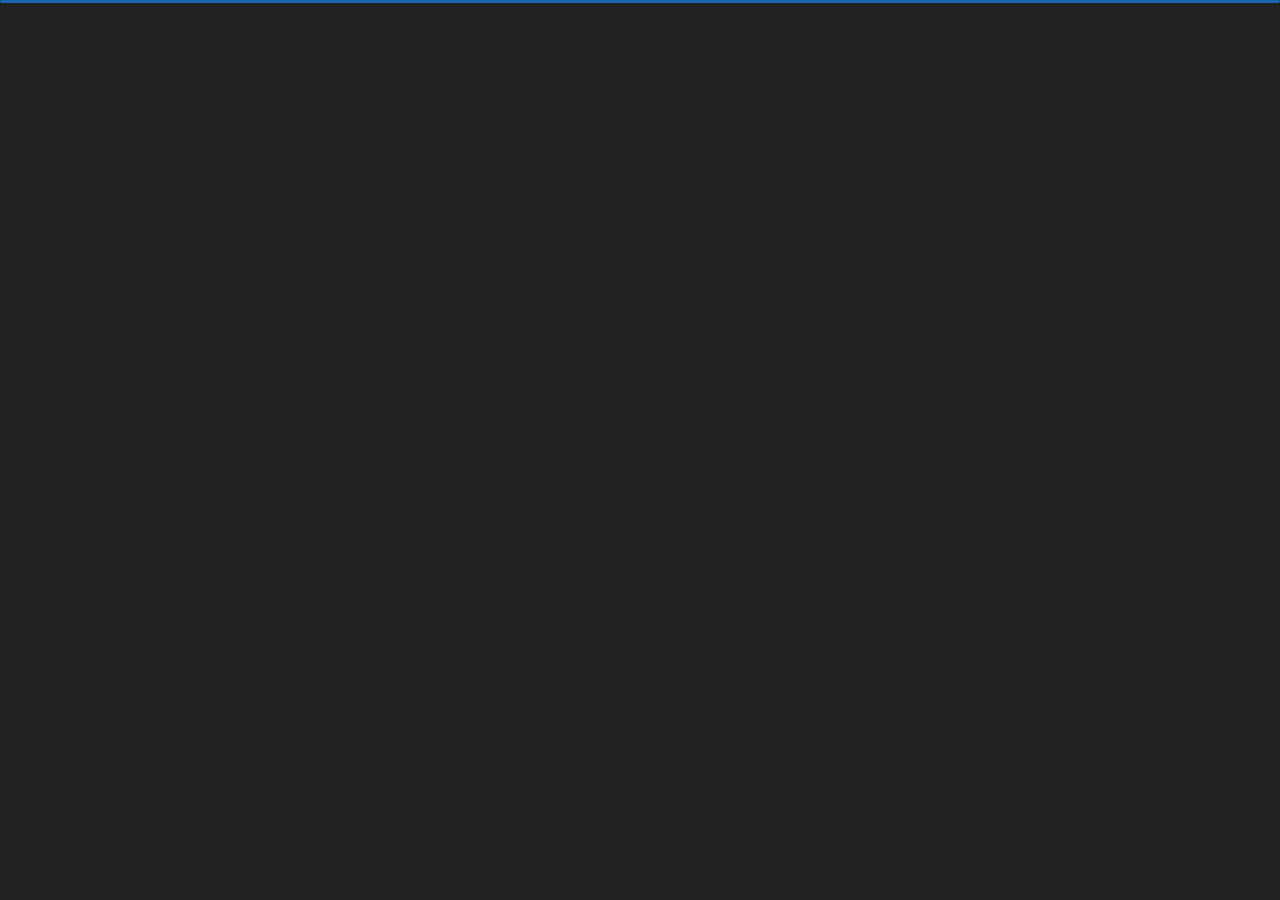
<file: contact.html>
<!DOCTYPE html>
<html lang="en">


<head>
    <meta charset="utf-8">
    <title>Contact - Tunis Personal Portfolio</title>
    <meta name="viewport" content="width=device-width, initial-scale=1">

    <!-- Template Google Fonts -->
    <link href="https://fonts.googleapis.com/css?family=Poppins:400,400i,500,500i,600,600i,700,700i,800,800i,900,900i" rel="stylesheet">
    <link href="https://fonts.googleapis.com/css?family=Open+Sans:300,400,400i,600,600i,700" rel="stylesheet">

    <!-- Template CSS Files -->
    <link href="css/bootstrap.min.css" rel="stylesheet">
    <link href="css/preloader.min.css" rel="stylesheet">
    <link href="css/circle.css" rel="stylesheet">
    <link href="css/font-awesome.min.css" rel="stylesheet">
    <link href="css/fm.revealator.jquery.min.css" rel="stylesheet">
    <link href="css/style.css" rel="stylesheet">

    <!-- CSS Skin File -->
    <link href="css/skins/yellow.css" rel="stylesheet">

    <!-- Live Style Switcher - demo only -->
    <link rel="alternate stylesheet" type="text/css" title="blue" href="css/skins/blue.css" />
    <link rel="alternate stylesheet" type="text/css" title="green" href="css/skins/green.css" />
    <link rel="alternate stylesheet" type="text/css" title="yellow" href="css/skins/yellow.css" />
    <link rel="alternate stylesheet" type="text/css" title="blueviolet" href="css/skins/blueviolet.css" />
    <link rel="alternate stylesheet" type="text/css" title="goldenrod" href="css/skins/goldenrod.css" />
    <link rel="alternate stylesheet" type="text/css" title="magenta" href="css/skins/magenta.css" />
    <link rel="alternate stylesheet" type="text/css" title="orange" href="css/skins/orange.css" />
    <link rel="alternate stylesheet" type="text/css" title="purple" href="css/skins/purple.css" />
    <link rel="alternate stylesheet" type="text/css" title="red" href="css/skins/red.css" />
    <link rel="alternate stylesheet" type="text/css" title="yellowgreen" href="css/skins/yellowgreen.css" />
    <link rel="stylesheet" type="text/css" href="css/styleswitcher.css" />

    <!-- Modernizr JS File -->
    <script src="js/modernizr.custom.js"></script>
</head>

<body class="contact">

    <!-- Header Starts -->
    <header class="header" id="navbar-collapse-toggle">
        <!-- Fixed Navigation Starts -->
        <ul class="icon-menu d-none d-lg-block revealator-slideup revealator-once revealator-delay1">
            <li class="icon-box">
                <i class="fa fa-home"></i>
                <a href="index.html">
                    <h2>Home</h2>
                </a>
            </li>
            <li class="icon-box">
                <i class="fa fa-user"></i>
                <a href="about.html">
                    <h2>About</h2>
                </a>
            </li>
            <li class="icon-box">
                <i class="fa fa-briefcase"></i>
                <a href="portfolio.html">
                    <h2>Portfolio</h2>
                </a>
            </li>
            <li class="icon-box active">
                <i class="fa fa-envelope-open"></i>
                <a href="contact.html">
                    <h2>Contact</h2>
                </a>
            </li>
            <li class="icon-box">
                <i class="fa fa-comments"></i>
                <a href="blog.html">
                    <h2>Blog</h2>
                </a>
            </li>
        </ul>
        <!-- Fixed Navigation Ends -->
        <!-- Mobile Menu Starts -->
        <nav role="navigation" class="d-block d-lg-none">
            <div id="menuToggle">
                <input type="checkbox" />
                <span></span>
                <span></span>
                <span></span>
                <ul class="list-unstyled" id="menu">
                    <li><a href="index.html"><i class="fa fa-home"></i><span>Home</span></a></li>
                    <li><a href="about.html"><i class="fa fa-user"></i><span>About</span></a></li>
                    <li><a href="portfolio.html"><i class="fa fa-folder-open"></i><span>Portfolio</span></a></li>
                    <li class="active"><a href="contact.html"><i class="fa fa-envelope-open"></i><span>Contact</span></a></li>
                    <li><a href="blog.html"><i class="fa fa-comments"></i><span>Blog</span></a></li>
                </ul>
            </div>
        </nav>
        <!-- Mobile Menu Ends -->
    </header>
    <!-- Header Ends -->
    <!-- Page Title Starts -->
    <section class="title-section text-left text-sm-center revealator-slideup revealator-once revealator-delay1">
        <h1>get in <span>touch</span></h1>
        <span class="title-bg">contact</span>
    </section>
    <!-- Page Title Ends -->
    <!-- Main Content Starts -->
    <section class="main-content revealator-slideup revealator-once revealator-delay1">
        <div class="container">
            <div class="row">
                <!-- Left Side Starts -->
                <div class="col-12 col-lg-4">
                    <h3 class="text-uppercase custom-title mb-0 ft-wt-600 pb-3">Don't be shy !</h3>
                    <p class="open-sans-font mb-3">Feel free to get in touch with me. I am always open to discussing new projects, creative ideas or opportunities to be part of your visions.</p>
                    <p class="open-sans-font custom-span-contact position-relative">
                        <i class="fa fa-envelope-open position-absolute"></i>
                        <span class="d-block">mail me</span>abi.workethics@mail.com
                    </p>
                    <p class="open-sans-font custom-span-contact position-relative">
                        <i class="fa fa-phone-square position-absolute"></i>
                        <span class="d-block">call me</span>+91 95516 16694
                    </p>
                    <ul class="social list-unstyled pt-1 mb-5">
                        <li class="facebook"><a title="Facebook" href="#"><i class="fa fa-facebook"></i></a>
                        </li>
                        <li class="twitter"><a title="Twitter" href="#"><i class="fa fa-twitter"></i></a>
                        </li>
                        <li class="youtube"><a title="Youtube" href="#"><i class="fa fa-youtube"></i></a>
                        </li>
                        <li class="dribbble"><a title="Dribbble" href="#"><i class="fa fa-dribbble"></i></a>
                        </li>
                    </ul>
                </div>
                <!-- Left Side Ends -->
                <!-- Contact Form Starts -->
                <div class="col-12 col-lg-8">
                    <form class="contactform" method="post" action="http://slimhamdi.net/tunis/dark/php/process-form.php">
                        <div class="contactform">
                            <div class="row">
                                <div class="col-12 col-md-4">
                                    <input type="text" name="name" placeholder="YOUR NAME">
                                </div>
                                <div class="col-12 col-md-4">
                                    <input type="email" name="email" placeholder="YOUR EMAIL">
                                </div>
                                <div class="col-12 col-md-4">
                                    <input type="text" name="subject" placeholder="YOUR SUBJECT">
                                </div>
                                <div class="col-12">
                                    <textarea name="message" placeholder="YOUR MESSAGE"></textarea>
                                    <button type="submit" class="btn btn-contact">Send Message</button>
                                </div>
                                <div class="col-12 form-message">
                                    <span class="output_message text-center font-weight-600 text-uppercase"></span>
                                </div>
                            </div>
                        </div>
                    </form>
                </div>
                <!-- Contact Form Ends -->
            </div>
        </div>

    </section>
    <!-- Template JS Files -->
    <script src="js/jquery-3.5.0.min.js"></script>
    <script src="js/styleswitcher.js"></script>
    <script src="js/preloader.min.js"></script>
    <script src="js/fm.revealator.jquery.min.js"></script>
    <script src="js/imagesloaded.pkgd.min.js"></script>
    <script src="js/masonry.pkgd.min.js"></script>
    <script src="js/classie.js"></script>
    <script src="js/cbpGridGallery.js"></script>
    <script src="js/jquery.hoverdir.js"></script>
    <script src="js/popper.min.js"></script>
    <script src="js/bootstrap.js"></script>
    <script src="js/custom.js"></script>

</body>


</html>
</file>
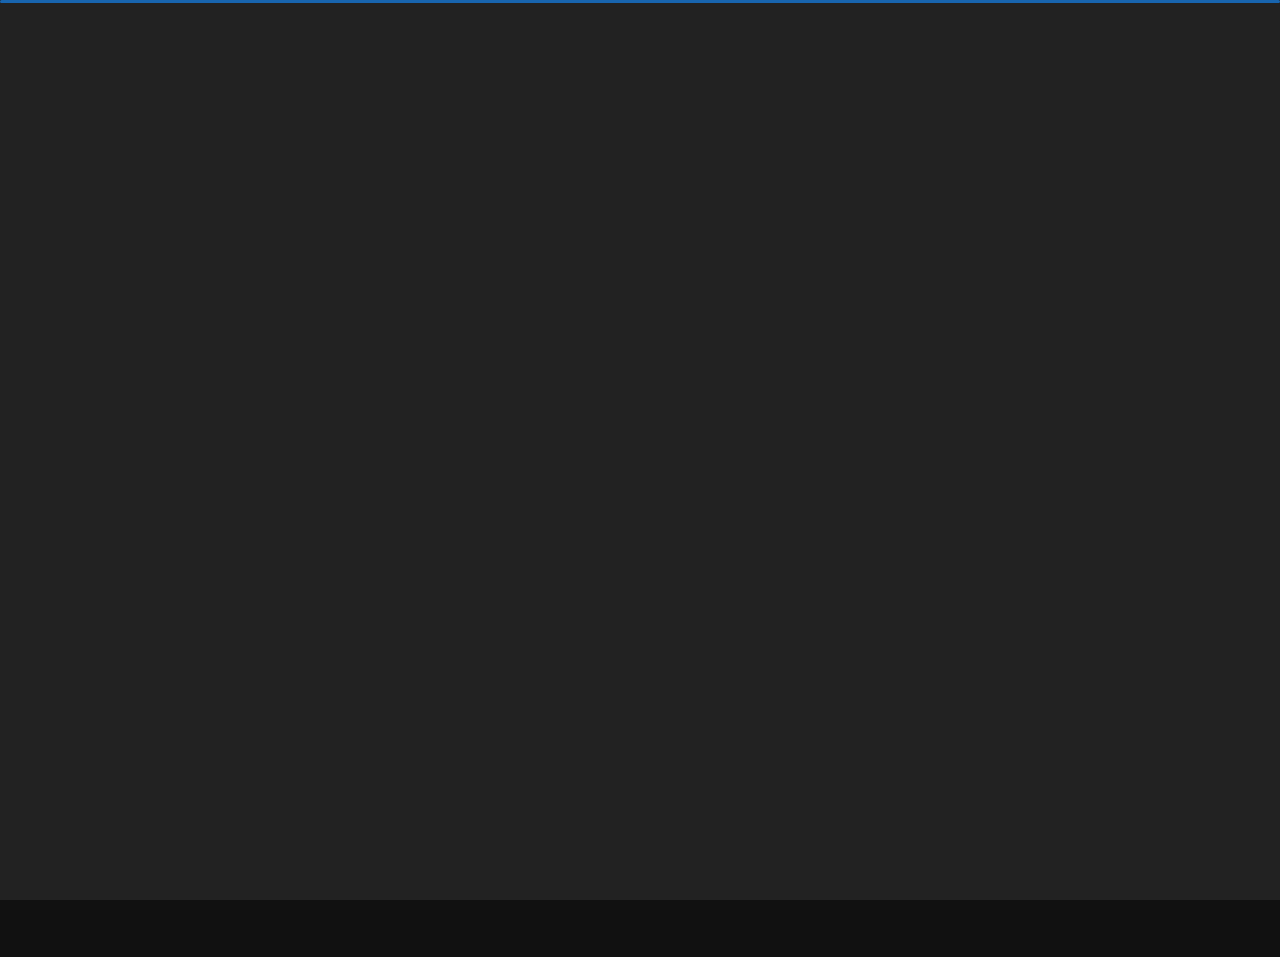
<file: portfolio.html>
<!DOCTYPE html>
<html lang="en">


<head>
    <meta charset="utf-8">
    <title>Lance - Portfolio</title>
    <meta name="viewport" content="width=device-width, initial-scale=1">

    <!-- Template Google Fonts -->
    <link href="https://fonts.googleapis.com/css?family=Poppins:400,400i,500,500i,600,600i,700,700i,800,800i,900,900i" rel="stylesheet">
    <link href="https://fonts.googleapis.com/css?family=Open+Sans:300,400,400i,600,600i,700" rel="stylesheet">

    <!-- Template CSS Files -->
    <link href="css/bootstrap.min.css" rel="stylesheet">
    <link href="css/preloader.min.css" rel="stylesheet">
    <link href="css/circle.css" rel="stylesheet">
    <link href="css/font-awesome.min.css" rel="stylesheet">
    <link href="css/fm.revealator.jquery.min.css" rel="stylesheet">
    <link href="css/style.css" rel="stylesheet">

    <!-- CSS Skin File -->
    <link href="css/skins/yellow.css" rel="stylesheet">

    <!-- Live Style Switcher - demo only -->
    <link rel="alternate stylesheet" type="text/css" title="blue" href="css/skins/blue.css" />
    <link rel="alternate stylesheet" type="text/css" title="green" href="css/skins/green.css" />
    <link rel="alternate stylesheet" type="text/css" title="yellow" href="css/skins/yellow.css" />
    <link rel="alternate stylesheet" type="text/css" title="blueviolet" href="css/skins/blueviolet.css" />
    <link rel="alternate stylesheet" type="text/css" title="goldenrod" href="css/skins/goldenrod.css" />
    <link rel="alternate stylesheet" type="text/css" title="magenta" href="css/skins/magenta.css" />
    <link rel="alternate stylesheet" type="text/css" title="orange" href="css/skins/orange.css" />
    <link rel="alternate stylesheet" type="text/css" title="purple" href="css/skins/purple.css" />
    <link rel="alternate stylesheet" type="text/css" title="red" href="css/skins/red.css" />
    <link rel="alternate stylesheet" type="text/css" title="yellowgreen" href="css/skins/yellowgreen.css" />
    <link rel="stylesheet" type="text/css" href="css/styleswitcher.css" />

    <!-- Modernizr JS File -->
    <script src="js/modernizr.custom.js"></script>
</head>

<body class="portfolio">

    <!-- Header Starts -->
    <header class="header" id="navbar-collapse-toggle">
        <!-- Fixed Navigation Starts -->
        <ul class="icon-menu d-none d-lg-block revealator-slideup revealator-once revealator-delay1">
            <li class="icon-box">
                <i class="fa fa-home"></i>
                <a href="index.html">
                    <h2>Home</h2>
                </a>
            </li>
            <li class="icon-box">
                <i class="fa fa-user"></i>
                <a href="about.html">
                    <h2>About</h2>
                </a>
            </li>
            <li class="icon-box active">
                <i class="fa fa-briefcase"></i>
                <a href="portfolio.html">
                    <h2>Portfolio</h2>
                </a>
            </li>
            <li class="icon-box">
                <i class="fa fa-envelope-open"></i>
                <a href="contact.html">
                    <h2>Contact</h2>
                </a>
            </li>
            <li class="icon-box">
                <i class="fa fa-comments"></i>
                <a href="blog.html">
                    <h2>Blog</h2>
                </a>
            </li>
        </ul>
        <!-- Fixed Navigation Ends -->
        <!-- Mobile Menu Starts -->
        <nav role="navigation" class="d-block d-lg-none">
            <div id="menuToggle">
                <input type="checkbox" />
                <span></span>
                <span></span>
                <span></span>
                <ul class="list-unstyled" id="menu">
                    <li><a href="index.html"><i class="fa fa-home"></i><span>Home</span></a></li>
                    <li><a href="about.html"><i class="fa fa-user"></i><span>About</span></a></li>
                    <li class="active"><a href="portfolio.html"><i class="fa fa-folder-open"></i><span>Portfolio</span></a></li>
                    <li><a href="contact.html"><i class="fa fa-envelope-open"></i><span>Contact</span></a></li>
                    <li><a href="blog.html"><i class="fa fa-comments"></i><span>Blog</span></a></li>
                </ul>
            </div>
        </nav>
        <!-- Mobile Menu Ends -->
    </header>
    <!-- Header Ends -->
    <!-- Page Title Starts -->
    <section class="title-section text-left text-sm-center revealator-slideup revealator-once revealator-delay1">
        <h1>my <span>portfolio</span></h1>
        <span class="title-bg">works</span>
    </section>
    <!-- Page Title Ends -->
    <!-- Main Content Starts -->
    <section class="main-content text-center revealator-slideup revealator-once revealator-delay1">
        <div id="grid-gallery" class="container grid-gallery">
            <!-- Portfolio Grid Starts -->
            <section class="grid-wrap">
                <ul class="row grid">
                    <!-- Portfolio Item Starts -->
                    <li>
                        <figure>
                            <img src="img/projects/project-1.jpg" alt="Portolio Image" />
                            <div><span>Image Project</span></div>
                        </figure>
                    </li>
                    <!-- Portfolio Item Ends -->
                    <!-- Portfolio Item Starts -->
                    <li>
                        <figure>
                            <img src="img/projects/project-2.jpg" alt="Portolio Image" />
                            <div><span>Youtube Project</span></div>
                        </figure>
                    </li>
                    <!-- Portfolio Item Ends -->
                    <!-- Portfolio Item Starts -->
                    <li>
                        <figure>
                            <img src="img/projects/project-3.jpg" alt="Portolio Image" />
                            <div><span>Slider Project</span></div>
                        </figure>
                    </li>
                    <!-- Portfolio Item Ends -->
                    <!-- Portfolio Item Starts -->
                    <li>
                        <figure>
                            <img src="img/projects/project-4.jpg" alt="Portolio Image" />
                            <div><span>Local Video Project</span></div>
                        </figure>
                    </li>
                    <!-- Portfolio Item Ends -->
                    <!-- Portfolio Item Starts -->
                    <li>
                        <figure>
                            <img src="img/projects/project-5.jpg" alt="Portolio Image" />
                            <div><span>Image Project</span></div>
                        </figure>
                    </li>
                    <!-- Portfolio Item Ends -->
                    <!-- Portfolio Item Starts -->
                    <li>
                        <figure>
                            <img src="img/projects/project-6.jpg" alt="Portolio Image" />
                            <div><span>Image Project</span></div>
                        </figure>
                    </li>
                    <!-- Portfolio Item Ends -->
                    <!-- Portfolio Item Starts -->
                    <li>
                        <figure>
                            <img src="img/projects/project-7.jpg" alt="Portolio Image" />
                            <div><span>Image Project</span></div>
                        </figure>
                    </li>
                    <!-- Portfolio Item Ends -->
                    <!-- Portfolio Item Starts -->
                    <li>
                        <figure>
                            <img src="img/projects/project-8.jpg" alt="Portolio Image" />
                            <div><span>Image Project</span></div>
                        </figure>
                    </li>
                    <!-- Portfolio Item Ends -->
                    <!-- Portfolio Item Starts -->
                    <li>
                        <figure>
                            <img src="img/projects/project-9.jpg" alt="Portolio Image" />
                            <div><span>Image Project</span></div>
                        </figure>
                    </li>
                    <!-- Portfolio Item Ends -->
                </ul>
            </section>
            <!-- Portfolio Grid Ends -->
            <!-- Portfolio Details Starts -->
            <section class="slideshow">
                <ul>
                    <!-- Portfolio Item Detail Starts -->
                    <li>
                        <figure>
                            <!-- Project Details Starts -->
                            <figcaption>
                                <h3>Image Project</h3>
                                <div class="row open-sans-font">
                                    <div class="col-12 col-sm-6 mb-2">
                                        <i class="fa fa-file-text-o pr-2"></i><span class="project-label">Project </span>: <span class="ft-wt-600 uppercase">Website</span>
                                    </div>
                                    <div class="col-12 col-sm-6 mb-2">
                                        <i class="fa fa-user-o pr-2"></i><span class="project-label">Client </span>: <span class="ft-wt-600 uppercase">Envato</span>
                                    </div>
                                    <div class="col-12 col-sm-6 mb-2">
                                        <i class="fa fa-code pr-2"></i><span class="project-label">Langages </span>: <span class="ft-wt-600 uppercase">HTML, CSS, Javascript</span>
                                    </div>
                                    <div class="col-12 col-sm-6 mb-2">
                                        <i class="fa fa-external-link pr-2"></i><span class="project-label">Preview </span>: <span class="ft-wt-600 uppercase"><a href="#" target="_blank">www.envato.com</a></span>
                                    </div>
                                </div>
                            </figcaption>
                            <!-- Project Details Ends -->
                            <!-- Main Project Content Starts -->
                            <img src="img/projects/project-1.jpg" alt="Portolio Image" />
                            <!-- Main Project Content Ends -->
                        </figure>
                    </li>
                    <!-- Portfolio Item Detail Ends -->
                    <!-- Portfolio Item Detail Starts -->
                    <li>
                        <figure>
                            <!-- Project Details Starts -->
                            <figcaption>
                                <h3>Youtube Project</h3>
                                <div class="row open-sans-font">
                                    <div class="col-6 mb-2">
                                        <i class="fa fa-file-text-o pr-2"></i><span class="project-label">Project </span>: <span class="ft-wt-600 uppercase">Video</span>
                                    </div>
                                    <div class="col-6 mb-2">
                                        <i class="fa fa-user-o pr-2"></i><span class="project-label">Client </span>: <span class="ft-wt-600 uppercase">Videohive</span>
                                    </div>
                                    <div class="col-6 mb-2">
                                        <i class="fa fa-code pr-2"></i><span class="project-label">Langages </span>: <span class="ft-wt-600 uppercase">Adobe After Effects</span>
                                    </div>
                                    <div class="col-6 mb-2">
                                        <i class="fa fa-external-link pr-2"></i><span class="project-label">Preview </span>: <span class="ft-wt-600 uppercase"><a href="#" target="_blank">www.videohive.net</a></span>
                                    </div>
                                </div>
                            </figcaption>
                            <!-- Project Details Ends -->
                            <!-- Main Project Content Starts -->
                            <div class="videocontainer">
                                <iframe class="youtube-video" src="https://www.youtube.com/embed/7e90gBu4pas?enablejsapi=1&amp;version=3&amp;playerapiid=ytplayer" allowfullscreen></iframe>
                            </div>
                            <!-- Main Project Content Ends -->
                        </figure>
                    </li>
                    <!-- Portfolio Item Detail Ends -->
                    <!-- Portfolio Item Detail Starts -->
                    <li>
                        <figure>
                            <!-- Project Details Starts -->
                            <figcaption>
                                <h3>Slider Project</h3>
                                <div class="row open-sans-font">
                                    <div class="col-6 mb-2">
                                        <i class="fa fa-file-text-o pr-2"></i><span class="project-label">Project </span>: <span class="ft-wt-600 uppercase">Website</span>
                                    </div>
                                    <div class="col-6 mb-2">
                                        <i class="fa fa-user-o pr-2"></i><span class="project-label">Client </span>: <span class="ft-wt-600 uppercase">Themeforest</span>
                                    </div>
                                    <div class="col-6 mb-2">
                                        <i class="fa fa-code pr-2"></i><span class="project-label">Langages </span>: <span class="ft-wt-600 uppercase">HTML, CSS, Javascript</span>
                                    </div>
                                    <div class="col-6 mb-2">
                                        <i class="fa fa-external-link pr-2"></i><span class="project-label">Preview </span>: <span class="ft-wt-600 uppercase"><a href="#" target="_blank">www.themeforest.net</a></span>
                                    </div>
                                </div>
                            </figcaption>
                            <!-- Project Details Ends -->
                            <!-- Main Project Content Starts -->
                            <div id="slider" class="carousel slide portfolio-slider" data-ride="carousel" data-interval="false">
                                <ol class="carousel-indicators">
                                    <li data-target="#slider" data-slide-to="0" class="active"></li>
                                    <li data-target="#slider" data-slide-to="1"></li>
                                    <li data-target="#slider" data-slide-to="2"></li>
                                </ol>
                                <!-- The slideshow -->
                                <div class="carousel-inner">
                                    <div class="carousel-item active">
                                        <img src="img/projects/project-3.jpg" alt="slide 1">
                                    </div>
                                    <div class="carousel-item">
                                        <img src="img/projects/project-2.jpg" alt="slide 2">
                                    </div>
                                    <div class="carousel-item">
                                        <img src="img/projects/project-1.jpg" alt="slide 3">
                                    </div>
                                </div>
                            </div>
                            <!-- Main Project Content Ends -->
                        </figure>
                    </li>
                    <!-- Portfolio Item Detail Ends -->
                    <!-- Portfolio Item Detail Starts -->
                    <li>
                        <figure>
                            <!-- Project Details Starts -->
                            <figcaption>
                                <h3>Local Video Project</h3>
                                <div class="row open-sans-font">
                                    <div class="col-6 mb-2">
                                        <i class="fa fa-file-text-o pr-2"></i><span class="project-label">Project </span>: <span class="ft-wt-600 uppercase">Video</span>
                                    </div>
                                    <div class="col-6 mb-2">
                                        <i class="fa fa-user-o pr-2"></i><span class="project-label">Client </span>: <span class="ft-wt-600 uppercase">Videohive</span>
                                    </div>
                                    <div class="col-6 mb-2">
                                        <i class="fa fa-code pr-2"></i><span class="project-label">Langages </span>: <span class="ft-wt-600 uppercase">Adobe Premium</span>
                                    </div>
                                    <div class="col-6 mb-2">
                                        <i class="fa fa-external-link pr-2"></i><span class="project-label">Preview </span>: <span class="ft-wt-600 uppercase"><a href="#" target="_blank">www.envato.com</a></span>
                                    </div>
                                </div>
                            </figcaption>
                            <!-- Project Details Ends -->
                            <!-- Main Project Content Starts -->
                            <video id="video" class="responsive-video" controls poster="img/projects/project-1.jpg">
                            <source src="img/projects/video.mp4" type="video/mp4">
                        </video>
                            <!-- Main Project Content Ends -->
                        </figure>
                    </li>
                    <!-- Portfolio Item Detail Ends -->
                    <!-- Portfolio Item Detail Starts -->
                    <li>
                        <figure>
                            <!-- Project Details Starts -->
                            <figcaption>
                                <h3>Image Project</h3>
                                <div class="row open-sans-font">
                                    <div class="col-6 mb-2">
                                        <i class="fa fa-file-text-o pr-2"></i><span class="project-label">Project </span>: <span class="ft-wt-600 uppercase">Website</span>
                                    </div>
                                    <div class="col-6 mb-2">
                                        <i class="fa fa-user-o pr-2"></i><span class="project-label">Client </span>: <span class="ft-wt-600 uppercase">Envato</span>
                                    </div>
                                    <div class="col-6 mb-2">
                                        <i class="fa fa-code pr-2"></i><span class="project-label">Langages </span>: <span class="ft-wt-600 uppercase">HTML, CSS, Javascript</span>
                                    </div>
                                    <div class="col-6 mb-2">
                                        <i class="fa fa-external-link pr-2"></i><span class="project-label">Preview </span>: <span class="ft-wt-600 uppercase"><a href="#" target="_blank">www.envato.com</a></span>
                                    </div>
                                </div>
                            </figcaption>
                            <!-- Project Details Ends -->
                            <!-- Main Project Content Starts -->
                            <img src="img/projects/project-5.jpg" alt="Portolio Image" />
                            <!-- Main Project Content Ends -->
                        </figure>
                    </li>
                    <!-- Portfolio Item Detail Ends -->
                    <!-- Portfolio Item Detail Starts -->
                    <li>
                        <figure>
                            <!-- Project Details Starts -->
                            <figcaption>
                                <h3>Image Project</h3>
                                <div class="row open-sans-font">
                                    <div class="col-6 mb-2">
                                        <i class="fa fa-file-text-o pr-2"></i><span class="project-label">Project </span>: <span class="ft-wt-600 uppercase">Website</span>
                                    </div>
                                    <div class="col-6 mb-2">
                                        <i class="fa fa-user-o pr-2"></i><span class="project-label">Client </span>: <span class="ft-wt-600 uppercase">Envato</span>
                                    </div>
                                    <div class="col-6 mb-2">
                                        <i class="fa fa-code pr-2"></i><span class="project-label">Langages </span>: <span class="ft-wt-600 uppercase">HTML, CSS, Javascript</span>
                                    </div>
                                    <div class="col-6 mb-2">
                                        <i class="fa fa-external-link pr-2"></i><span class="project-label">Preview </span>: <span class="ft-wt-600 uppercase"><a href="#" target="_blank">www.envato.com</a></span>
                                    </div>
                                </div>
                            </figcaption>
                            <!-- Project Details Ends -->
                            <!-- Main Project Content Starts -->
                            <img src="img/projects/project-6.jpg" alt="Portolio Image" />
                            <!-- Main Project Content Ends -->
                        </figure>
                    </li>
                    <!-- Portfolio Item Detail Ends -->
                    <!-- Portfolio Item Detail Starts -->
                    <li>
                        <figure>
                            <!-- Project Details Starts -->
                            <figcaption>
                                <h3>Image Project</h3>
                                <div class="row open-sans-font">
                                    <div class="col-6 mb-2">
                                        <i class="fa fa-file-text-o pr-2"></i><span class="project-label">Project </span>: <span class="ft-wt-600 uppercase">Website</span>
                                    </div>
                                    <div class="col-6 mb-2">
                                        <i class="fa fa-user-o pr-2"></i><span class="project-label">Client </span>: <span class="ft-wt-600 uppercase">Envato</span>
                                    </div>
                                    <div class="col-6 mb-2">
                                        <i class="fa fa-code pr-2"></i><span class="project-label">Langages </span>: <span class="ft-wt-600 uppercase">HTML, CSS, Javascript</span>
                                    </div>
                                    <div class="col-6 mb-2">
                                        <i class="fa fa-external-link pr-2"></i><span class="project-label">Preview </span>: <span class="ft-wt-600 uppercase"><a href="#" target="_blank">www.envato.com</a></span>
                                    </div>
                                </div>
                            </figcaption>
                            <!-- Project Details Ends -->
                            <!-- Main Project Content Starts -->
                            <img src="img/projects/project-7.jpg" alt="Portolio Image" />
                            <!-- Main Project Content Ends -->
                        </figure>
                    </li>
                    <!-- Portfolio Item Detail Ends -->
                    <!-- Portfolio Item Detail Starts -->
                    <li>
                        <figure>
                            <!-- Project Details Starts -->
                            <figcaption>
                                <h3>Image Project</h3>
                                <div class="row open-sans-font">
                                    <div class="col-6 mb-2">
                                        <i class="fa fa-file-text-o pr-2"></i><span class="project-label">Project </span>: <span class="ft-wt-600 uppercase">Website</span>
                                    </div>
                                    <div class="col-6 mb-2">
                                        <i class="fa fa-user-o pr-2"></i><span class="project-label">Client </span>: <span class="ft-wt-600 uppercase">Envato</span>
                                    </div>
                                    <div class="col-6 mb-2">
                                        <i class="fa fa-code pr-2"></i><span class="project-label">Langages </span>: <span class="ft-wt-600 uppercase">HTML, CSS, Javascript</span>
                                    </div>
                                    <div class="col-6 mb-2">
                                        <i class="fa fa-external-link pr-2"></i><span class="project-label">Preview </span>: <span class="ft-wt-600 uppercase"><a href="#" target="_blank">www.envato.com</a></span>
                                    </div>
                                </div>
                            </figcaption>
                            <!-- Project Details Ends -->
                            <!-- Main Project Content Starts -->
                            <img src="img/projects/project-8.jpg" alt="Portolio Image" />
                            <!-- Main Project Content Ends -->
                        </figure>
                    </li>
                    <!-- Portfolio Item Detail Ends -->
                    <!-- Portfolio Item Detail Starts -->
                    <li>
                        <figure>
                            <!-- Project Details Starts -->
                            <figcaption>
                                <h3>Image Project</h3>
                                <div class="row open-sans-font">
                                    <div class="col-6 mb-2">
                                        <i class="fa fa-file-text-o pr-2"></i><span class="project-label">Project </span>: <span class="ft-wt-600 uppercase">Website</span>
                                    </div>
                                    <div class="col-6 mb-2">
                                        <i class="fa fa-user-o pr-2"></i><span class="project-label">Client </span>: <span class="ft-wt-600 uppercase">Envato</span>
                                    </div>
                                    <div class="col-6 mb-2">
                                        <i class="fa fa-code pr-2"></i><span class="project-label">Langages </span>: <span class="ft-wt-600 uppercase">HTML, CSS, Javascript</span>
                                    </div>
                                    <div class="col-6 mb-2">
                                        <i class="fa fa-external-link pr-2"></i><span class="project-label">Preview </span>: <span class="ft-wt-600 uppercase"><a href="#" target="_blank">www.envato.com</a></span>
                                    </div>
                                </div>
                            </figcaption>
                            <!-- Project Details Ends -->
                            <!-- Main Project Content Starts -->
                            <img src="img/projects/project-9.jpg" alt="Portolio Image" />
                            <!-- Main Project Content Ends -->
                        </figure>
                    </li>
                    <!-- Portfolio Item Detail Ends -->
                </ul>
                <!-- Portfolio Navigation Starts -->
                <nav>
                    <span class="icon nav-prev"><img src="img/projects/navigation/left-arrow.png" alt="previous"></span>
                    <span class="icon nav-next"><img src="img/projects/navigation/right-arrow.png" alt="next"></span>
                    <span class="nav-close"><img src="img/projects/navigation/close-button.png" alt="close"> </span>
                </nav>
                <!-- Portfolio Navigation Ends -->
            </section>
        </div>
    </section>
    <!-- Main Content Ends -->

    <!-- Template JS Files -->
    <script src="js/jquery-3.5.0.min.js"></script>
    <script src="js/styleswitcher.js"></script>
    <script src="js/preloader.min.js"></script>
    <script src="js/fm.revealator.jquery.min.js"></script>
    <script src="js/imagesloaded.pkgd.min.js"></script>
    <script src="js/masonry.pkgd.min.js"></script>
    <script src="js/classie.js"></script>
    <script src="js/cbpGridGallery.js"></script>
    <script src="js/jquery.hoverdir.js"></script>
    <script src="js/popper.min.js"></script>
    <script src="js/bootstrap.js"></script>
    <script src="js/custom.js"></script>

</body>


</html>
</file>
<file: css/circle.css>
.rect-auto,
.c100.p51 .slice,
.c100.p52 .slice,
.c100.p53 .slice,
.c100.p54 .slice,
.c100.p55 .slice,
.c100.p56 .slice,
.c100.p57 .slice,
.c100.p58 .slice,
.c100.p59 .slice,
.c100.p60 .slice,
.c100.p61 .slice,
.c100.p62 .slice,
.c100.p63 .slice,
.c100.p64 .slice,
.c100.p65 .slice,
.c100.p66 .slice,
.c100.p67 .slice,
.c100.p68 .slice,
.c100.p69 .slice,
.c100.p70 .slice,
.c100.p71 .slice,
.c100.p72 .slice,
.c100.p73 .slice,
.c100.p74 .slice,
.c100.p75 .slice,
.c100.p76 .slice,
.c100.p77 .slice,
.c100.p78 .slice,
.c100.p79 .slice,
.c100.p80 .slice,
.c100.p81 .slice,
.c100.p82 .slice,
.c100.p83 .slice,
.c100.p84 .slice,
.c100.p85 .slice,
.c100.p86 .slice,
.c100.p87 .slice,
.c100.p88 .slice,
.c100.p89 .slice,
.c100.p90 .slice,
.c100.p91 .slice,
.c100.p92 .slice,
.c100.p93 .slice,
.c100.p94 .slice,
.c100.p95 .slice,
.c100.p96 .slice,
.c100.p97 .slice,
.c100.p98 .slice,
.c100.p99 .slice,
.c100.p100 .slice {
  clip: rect(auto, auto, auto, auto);
}
.pie,
.c100 .bar,
.c100.p51 .fill,
.c100.p52 .fill,
.c100.p53 .fill,
.c100.p54 .fill,
.c100.p55 .fill,
.c100.p56 .fill,
.c100.p57 .fill,
.c100.p58 .fill,
.c100.p59 .fill,
.c100.p60 .fill,
.c100.p61 .fill,
.c100.p62 .fill,
.c100.p63 .fill,
.c100.p64 .fill,
.c100.p65 .fill,
.c100.p66 .fill,
.c100.p67 .fill,
.c100.p68 .fill,
.c100.p69 .fill,
.c100.p70 .fill,
.c100.p71 .fill,
.c100.p72 .fill,
.c100.p73 .fill,
.c100.p74 .fill,
.c100.p75 .fill,
.c100.p76 .fill,
.c100.p77 .fill,
.c100.p78 .fill,
.c100.p79 .fill,
.c100.p80 .fill,
.c100.p81 .fill,
.c100.p82 .fill,
.c100.p83 .fill,
.c100.p84 .fill,
.c100.p85 .fill,
.c100.p86 .fill,
.c100.p87 .fill,
.c100.p88 .fill,
.c100.p89 .fill,
.c100.p90 .fill,
.c100.p91 .fill,
.c100.p92 .fill,
.c100.p93 .fill,
.c100.p94 .fill,
.c100.p95 .fill,
.c100.p96 .fill,
.c100.p97 .fill,
.c100.p98 .fill,
.c100.p99 .fill,
.c100.p100 .fill {
  position: absolute;
  border: 0.08em solid #307bbb;
  width: 0.84em;
  height: 0.84em;
  clip: rect(0em, 0.5em, 1em, 0em);
  border-radius: 50%;
  -webkit-transform: rotate(0deg);
  -moz-transform: rotate(0deg);
  -ms-transform: rotate(0deg);
  -o-transform: rotate(0deg);
  transform: rotate(0deg);
}
.pie-fill,
.c100.p51 .bar:after,
.c100.p51 .fill,
.c100.p52 .bar:after,
.c100.p52 .fill,
.c100.p53 .bar:after,
.c100.p53 .fill,
.c100.p54 .bar:after,
.c100.p54 .fill,
.c100.p55 .bar:after,
.c100.p55 .fill,
.c100.p56 .bar:after,
.c100.p56 .fill,
.c100.p57 .bar:after,
.c100.p57 .fill,
.c100.p58 .bar:after,
.c100.p58 .fill,
.c100.p59 .bar:after,
.c100.p59 .fill,
.c100.p60 .bar:after,
.c100.p60 .fill,
.c100.p61 .bar:after,
.c100.p61 .fill,
.c100.p62 .bar:after,
.c100.p62 .fill,
.c100.p63 .bar:after,
.c100.p63 .fill,
.c100.p64 .bar:after,
.c100.p64 .fill,
.c100.p65 .bar:after,
.c100.p65 .fill,
.c100.p66 .bar:after,
.c100.p66 .fill,
.c100.p67 .bar:after,
.c100.p67 .fill,
.c100.p68 .bar:after,
.c100.p68 .fill,
.c100.p69 .bar:after,
.c100.p69 .fill,
.c100.p70 .bar:after,
.c100.p70 .fill,
.c100.p71 .bar:after,
.c100.p71 .fill,
.c100.p72 .bar:after,
.c100.p72 .fill,
.c100.p73 .bar:after,
.c100.p73 .fill,
.c100.p74 .bar:after,
.c100.p74 .fill,
.c100.p75 .bar:after,
.c100.p75 .fill,
.c100.p76 .bar:after,
.c100.p76 .fill,
.c100.p77 .bar:after,
.c100.p77 .fill,
.c100.p78 .bar:after,
.c100.p78 .fill,
.c100.p79 .bar:after,
.c100.p79 .fill,
.c100.p80 .bar:after,
.c100.p80 .fill,
.c100.p81 .bar:after,
.c100.p81 .fill,
.c100.p82 .bar:after,
.c100.p82 .fill,
.c100.p83 .bar:after,
.c100.p83 .fill,
.c100.p84 .bar:after,
.c100.p84 .fill,
.c100.p85 .bar:after,
.c100.p85 .fill,
.c100.p86 .bar:after,
.c100.p86 .fill,
.c100.p87 .bar:after,
.c100.p87 .fill,
.c100.p88 .bar:after,
.c100.p88 .fill,
.c100.p89 .bar:after,
.c100.p89 .fill,
.c100.p90 .bar:after,
.c100.p90 .fill,
.c100.p91 .bar:after,
.c100.p91 .fill,
.c100.p92 .bar:after,
.c100.p92 .fill,
.c100.p93 .bar:after,
.c100.p93 .fill,
.c100.p94 .bar:after,
.c100.p94 .fill,
.c100.p95 .bar:after,
.c100.p95 .fill,
.c100.p96 .bar:after,
.c100.p96 .fill,
.c100.p97 .bar:after,
.c100.p97 .fill,
.c100.p98 .bar:after,
.c100.p98 .fill,
.c100.p99 .bar:after,
.c100.p99 .fill,
.c100.p100 .bar:after,
.c100.p100 .fill {
  -webkit-transform: rotate(180deg);
  -moz-transform: rotate(180deg);
  -ms-transform: rotate(180deg);
  -o-transform: rotate(180deg);
  transform: rotate(180deg);
}
.c100 {
  position: relative;
  font-size: 120px;
  width: 1em;
  height: 1em;
  border-radius: 50%;
  float: left;
  margin: 0 0.1em 0.1em 0;
  background-color: #cccccc;
}
.c100 *,
.c100 *:before,
.c100 *:after {
  -webkit-box-sizing: content-box;
  -moz-box-sizing: content-box;
  box-sizing: content-box;
}
.c100.center {
  float: none;
  margin: 0 auto;
}
.c100.big {
  font-size: 240px;
}
.c100.small {
  font-size: 80px;
}
.c100 > span {
  position: absolute;
  width: 100%;
  z-index: 1;
  left: 0;
  top: 0;
  width: 5em;
  line-height: 5em;
  font-size: 0.2em;
  color: #cccccc;
  display: block;
  text-align: center;
  white-space: nowrap;
  -webkit-transition-property: all;
  -moz-transition-property: all;
  -o-transition-property: all;
  transition-property: all;
  -webkit-transition-duration: 0.2s;
  -moz-transition-duration: 0.2s;
  -o-transition-duration: 0.2s;
  transition-duration: 0.2s;
  -webkit-transition-timing-function: ease-out;
  -moz-transition-timing-function: ease-out;
  -o-transition-timing-function: ease-out;
  transition-timing-function: ease-out;
}
.c100:after {
  position: absolute;
  top: 0.08em;
  left: 0.08em;
  display: block;
  content: " ";
  border-radius: 50%;
  background-color: #f5f5f5;
  width: 0.84em;
  height: 0.84em;
  -webkit-transition-property: all;
  -moz-transition-property: all;
  -o-transition-property: all;
  transition-property: all;
  -webkit-transition-duration: 0.2s;
  -moz-transition-duration: 0.2s;
  -o-transition-duration: 0.2s;
  transition-duration: 0.2s;
  -webkit-transition-timing-function: ease-in;
  -moz-transition-timing-function: ease-in;
  -o-transition-timing-function: ease-in;
  transition-timing-function: ease-in;
}
.c100 .slice {
  position: absolute;
  width: 1em;
  height: 1em;
  clip: rect(0em, 1em, 1em, 0.5em);
}
.c100.p1 .bar {
  -webkit-transform: rotate(3.6deg);
  -moz-transform: rotate(3.6deg);
  -ms-transform: rotate(3.6deg);
  -o-transform: rotate(3.6deg);
  transform: rotate(3.6deg);
}
.c100.p2 .bar {
  -webkit-transform: rotate(7.2deg);
  -moz-transform: rotate(7.2deg);
  -ms-transform: rotate(7.2deg);
  -o-transform: rotate(7.2deg);
  transform: rotate(7.2deg);
}
.c100.p3 .bar {
  -webkit-transform: rotate(10.8deg);
  -moz-transform: rotate(10.8deg);
  -ms-transform: rotate(10.8deg);
  -o-transform: rotate(10.8deg);
  transform: rotate(10.8deg);
}
.c100.p4 .bar {
  -webkit-transform: rotate(14.4deg);
  -moz-transform: rotate(14.4deg);
  -ms-transform: rotate(14.4deg);
  -o-transform: rotate(14.4deg);
  transform: rotate(14.4deg);
}
.c100.p5 .bar {
  -webkit-transform: rotate(18deg);
  -moz-transform: rotate(18deg);
  -ms-transform: rotate(18deg);
  -o-transform: rotate(18deg);
  transform: rotate(18deg);
}
.c100.p6 .bar {
  -webkit-transform: rotate(21.6deg);
  -moz-transform: rotate(21.6deg);
  -ms-transform: rotate(21.6deg);
  -o-transform: rotate(21.6deg);
  transform: rotate(21.6deg);
}
.c100.p7 .bar {
  -webkit-transform: rotate(25.2deg);
  -moz-transform: rotate(25.2deg);
  -ms-transform: rotate(25.2deg);
  -o-transform: rotate(25.2deg);
  transform: rotate(25.2deg);
}
.c100.p8 .bar {
  -webkit-transform: rotate(28.8deg);
  -moz-transform: rotate(28.8deg);
  -ms-transform: rotate(28.8deg);
  -o-transform: rotate(28.8deg);
  transform: rotate(28.8deg);
}
.c100.p9 .bar {
  -webkit-transform: rotate(32.4deg);
  -moz-transform: rotate(32.4deg);
  -ms-transform: rotate(32.4deg);
  -o-transform: rotate(32.4deg);
  transform: rotate(32.4deg);
}
.c100.p10 .bar {
  -webkit-transform: rotate(36deg);
  -moz-transform: rotate(36deg);
  -ms-transform: rotate(36deg);
  -o-transform: rotate(36deg);
  transform: rotate(36deg);
}
.c100.p11 .bar {
  -webkit-transform: rotate(39.6deg);
  -moz-transform: rotate(39.6deg);
  -ms-transform: rotate(39.6deg);
  -o-transform: rotate(39.6deg);
  transform: rotate(39.6deg);
}
.c100.p12 .bar {
  -webkit-transform: rotate(43.2deg);
  -moz-transform: rotate(43.2deg);
  -ms-transform: rotate(43.2deg);
  -o-transform: rotate(43.2deg);
  transform: rotate(43.2deg);
}
.c100.p13 .bar {
  -webkit-transform: rotate(46.800000000000004deg);
  -moz-transform: rotate(46.800000000000004deg);
  -ms-transform: rotate(46.800000000000004deg);
  -o-transform: rotate(46.800000000000004deg);
  transform: rotate(46.800000000000004deg);
}
.c100.p14 .bar {
  -webkit-transform: rotate(50.4deg);
  -moz-transform: rotate(50.4deg);
  -ms-transform: rotate(50.4deg);
  -o-transform: rotate(50.4deg);
  transform: rotate(50.4deg);
}
.c100.p15 .bar {
  -webkit-transform: rotate(54deg);
  -moz-transform: rotate(54deg);
  -ms-transform: rotate(54deg);
  -o-transform: rotate(54deg);
  transform: rotate(54deg);
}
.c100.p16 .bar {
  -webkit-transform: rotate(57.6deg);
  -moz-transform: rotate(57.6deg);
  -ms-transform: rotate(57.6deg);
  -o-transform: rotate(57.6deg);
  transform: rotate(57.6deg);
}
.c100.p17 .bar {
  -webkit-transform: rotate(61.2deg);
  -moz-transform: rotate(61.2deg);
  -ms-transform: rotate(61.2deg);
  -o-transform: rotate(61.2deg);
  transform: rotate(61.2deg);
}
.c100.p18 .bar {
  -webkit-transform: rotate(64.8deg);
  -moz-transform: rotate(64.8deg);
  -ms-transform: rotate(64.8deg);
  -o-transform: rotate(64.8deg);
  transform: rotate(64.8deg);
}
.c100.p19 .bar {
  -webkit-transform: rotate(68.4deg);
  -moz-transform: rotate(68.4deg);
  -ms-transform: rotate(68.4deg);
  -o-transform: rotate(68.4deg);
  transform: rotate(68.4deg);
}
.c100.p20 .bar {
  -webkit-transform: rotate(72deg);
  -moz-transform: rotate(72deg);
  -ms-transform: rotate(72deg);
  -o-transform: rotate(72deg);
  transform: rotate(72deg);
}
.c100.p21 .bar {
  -webkit-transform: rotate(75.60000000000001deg);
  -moz-transform: rotate(75.60000000000001deg);
  -ms-transform: rotate(75.60000000000001deg);
  -o-transform: rotate(75.60000000000001deg);
  transform: rotate(75.60000000000001deg);
}
.c100.p22 .bar {
  -webkit-transform: rotate(79.2deg);
  -moz-transform: rotate(79.2deg);
  -ms-transform: rotate(79.2deg);
  -o-transform: rotate(79.2deg);
  transform: rotate(79.2deg);
}
.c100.p23 .bar {
  -webkit-transform: rotate(82.8deg);
  -moz-transform: rotate(82.8deg);
  -ms-transform: rotate(82.8deg);
  -o-transform: rotate(82.8deg);
  transform: rotate(82.8deg);
}
.c100.p24 .bar {
  -webkit-transform: rotate(86.4deg);
  -moz-transform: rotate(86.4deg);
  -ms-transform: rotate(86.4deg);
  -o-transform: rotate(86.4deg);
  transform: rotate(86.4deg);
}
.c100.p25 .bar {
  -webkit-transform: rotate(90deg);
  -moz-transform: rotate(90deg);
  -ms-transform: rotate(90deg);
  -o-transform: rotate(90deg);
  transform: rotate(90deg);
}
.c100.p26 .bar {
  -webkit-transform: rotate(93.60000000000001deg);
  -moz-transform: rotate(93.60000000000001deg);
  -ms-transform: rotate(93.60000000000001deg);
  -o-transform: rotate(93.60000000000001deg);
  transform: rotate(93.60000000000001deg);
}
.c100.p27 .bar {
  -webkit-transform: rotate(97.2deg);
  -moz-transform: rotate(97.2deg);
  -ms-transform: rotate(97.2deg);
  -o-transform: rotate(97.2deg);
  transform: rotate(97.2deg);
}
.c100.p28 .bar {
  -webkit-transform: rotate(100.8deg);
  -moz-transform: rotate(100.8deg);
  -ms-transform: rotate(100.8deg);
  -o-transform: rotate(100.8deg);
  transform: rotate(100.8deg);
}
.c100.p29 .bar {
  -webkit-transform: rotate(104.4deg);
  -moz-transform: rotate(104.4deg);
  -ms-transform: rotate(104.4deg);
  -o-transform: rotate(104.4deg);
  transform: rotate(104.4deg);
}
.c100.p30 .bar {
  -webkit-transform: rotate(108deg);
  -moz-transform: rotate(108deg);
  -ms-transform: rotate(108deg);
  -o-transform: rotate(108deg);
  transform: rotate(108deg);
}
.c100.p31 .bar {
  -webkit-transform: rotate(111.60000000000001deg);
  -moz-transform: rotate(111.60000000000001deg);
  -ms-transform: rotate(111.60000000000001deg);
  -o-transform: rotate(111.60000000000001deg);
  transform: rotate(111.60000000000001deg);
}
.c100.p32 .bar {
  -webkit-transform: rotate(115.2deg);
  -moz-transform: rotate(115.2deg);
  -ms-transform: rotate(115.2deg);
  -o-transform: rotate(115.2deg);
  transform: rotate(115.2deg);
}
.c100.p33 .bar {
  -webkit-transform: rotate(118.8deg);
  -moz-transform: rotate(118.8deg);
  -ms-transform: rotate(118.8deg);
  -o-transform: rotate(118.8deg);
  transform: rotate(118.8deg);
}
.c100.p34 .bar {
  -webkit-transform: rotate(122.4deg);
  -moz-transform: rotate(122.4deg);
  -ms-transform: rotate(122.4deg);
  -o-transform: rotate(122.4deg);
  transform: rotate(122.4deg);
}
.c100.p35 .bar {
  -webkit-transform: rotate(126deg);
  -moz-transform: rotate(126deg);
  -ms-transform: rotate(126deg);
  -o-transform: rotate(126deg);
  transform: rotate(126deg);
}
.c100.p36 .bar {
  -webkit-transform: rotate(129.6deg);
  -moz-transform: rotate(129.6deg);
  -ms-transform: rotate(129.6deg);
  -o-transform: rotate(129.6deg);
  transform: rotate(129.6deg);
}
.c100.p37 .bar {
  -webkit-transform: rotate(133.20000000000002deg);
  -moz-transform: rotate(133.20000000000002deg);
  -ms-transform: rotate(133.20000000000002deg);
  -o-transform: rotate(133.20000000000002deg);
  transform: rotate(133.20000000000002deg);
}
.c100.p38 .bar {
  -webkit-transform: rotate(136.8deg);
  -moz-transform: rotate(136.8deg);
  -ms-transform: rotate(136.8deg);
  -o-transform: rotate(136.8deg);
  transform: rotate(136.8deg);
}
.c100.p39 .bar {
  -webkit-transform: rotate(140.4deg);
  -moz-transform: rotate(140.4deg);
  -ms-transform: rotate(140.4deg);
  -o-transform: rotate(140.4deg);
  transform: rotate(140.4deg);
}
.c100.p40 .bar {
  -webkit-transform: rotate(144deg);
  -moz-transform: rotate(144deg);
  -ms-transform: rotate(144deg);
  -o-transform: rotate(144deg);
  transform: rotate(144deg);
}
.c100.p41 .bar {
  -webkit-transform: rotate(147.6deg);
  -moz-transform: rotate(147.6deg);
  -ms-transform: rotate(147.6deg);
  -o-transform: rotate(147.6deg);
  transform: rotate(147.6deg);
}
.c100.p42 .bar {
  -webkit-transform: rotate(151.20000000000002deg);
  -moz-transform: rotate(151.20000000000002deg);
  -ms-transform: rotate(151.20000000000002deg);
  -o-transform: rotate(151.20000000000002deg);
  transform: rotate(151.20000000000002deg);
}
.c100.p43 .bar {
  -webkit-transform: rotate(154.8deg);
  -moz-transform: rotate(154.8deg);
  -ms-transform: rotate(154.8deg);
  -o-transform: rotate(154.8deg);
  transform: rotate(154.8deg);
}
.c100.p44 .bar {
  -webkit-transform: rotate(158.4deg);
  -moz-transform: rotate(158.4deg);
  -ms-transform: rotate(158.4deg);
  -o-transform: rotate(158.4deg);
  transform: rotate(158.4deg);
}
.c100.p45 .bar {
  -webkit-transform: rotate(162deg);
  -moz-transform: rotate(162deg);
  -ms-transform: rotate(162deg);
  -o-transform: rotate(162deg);
  transform: rotate(162deg);
}
.c100.p46 .bar {
  -webkit-transform: rotate(165.6deg);
  -moz-transform: rotate(165.6deg);
  -ms-transform: rotate(165.6deg);
  -o-transform: rotate(165.6deg);
  transform: rotate(165.6deg);
}
.c100.p47 .bar {
  -webkit-transform: rotate(169.20000000000002deg);
  -moz-transform: rotate(169.20000000000002deg);
  -ms-transform: rotate(169.20000000000002deg);
  -o-transform: rotate(169.20000000000002deg);
  transform: rotate(169.20000000000002deg);
}
.c100.p48 .bar {
  -webkit-transform: rotate(172.8deg);
  -moz-transform: rotate(172.8deg);
  -ms-transform: rotate(172.8deg);
  -o-transform: rotate(172.8deg);
  transform: rotate(172.8deg);
}
.c100.p49 .bar {
  -webkit-transform: rotate(176.4deg);
  -moz-transform: rotate(176.4deg);
  -ms-transform: rotate(176.4deg);
  -o-transform: rotate(176.4deg);
  transform: rotate(176.4deg);
}
.c100.p50 .bar {
  -webkit-transform: rotate(180deg);
  -moz-transform: rotate(180deg);
  -ms-transform: rotate(180deg);
  -o-transform: rotate(180deg);
  transform: rotate(180deg);
}
.c100.p51 .bar {
  -webkit-transform: rotate(183.6deg);
  -moz-transform: rotate(183.6deg);
  -ms-transform: rotate(183.6deg);
  -o-transform: rotate(183.6deg);
  transform: rotate(183.6deg);
}
.c100.p52 .bar {
  -webkit-transform: rotate(187.20000000000002deg);
  -moz-transform: rotate(187.20000000000002deg);
  -ms-transform: rotate(187.20000000000002deg);
  -o-transform: rotate(187.20000000000002deg);
  transform: rotate(187.20000000000002deg);
}
.c100.p53 .bar {
  -webkit-transform: rotate(190.8deg);
  -moz-transform: rotate(190.8deg);
  -ms-transform: rotate(190.8deg);
  -o-transform: rotate(190.8deg);
  transform: rotate(190.8deg);
}
.c100.p54 .bar {
  -webkit-transform: rotate(194.4deg);
  -moz-transform: rotate(194.4deg);
  -ms-transform: rotate(194.4deg);
  -o-transform: rotate(194.4deg);
  transform: rotate(194.4deg);
}
.c100.p55 .bar {
  -webkit-transform: rotate(198deg);
  -moz-transform: rotate(198deg);
  -ms-transform: rotate(198deg);
  -o-transform: rotate(198deg);
  transform: rotate(198deg);
}
.c100.p56 .bar {
  -webkit-transform: rotate(201.6deg);
  -moz-transform: rotate(201.6deg);
  -ms-transform: rotate(201.6deg);
  -o-transform: rotate(201.6deg);
  transform: rotate(201.6deg);
}
.c100.p57 .bar {
  -webkit-transform: rotate(205.20000000000002deg);
  -moz-transform: rotate(205.20000000000002deg);
  -ms-transform: rotate(205.20000000000002deg);
  -o-transform: rotate(205.20000000000002deg);
  transform: rotate(205.20000000000002deg);
}
.c100.p58 .bar {
  -webkit-transform: rotate(208.8deg);
  -moz-transform: rotate(208.8deg);
  -ms-transform: rotate(208.8deg);
  -o-transform: rotate(208.8deg);
  transform: rotate(208.8deg);
}
.c100.p59 .bar {
  -webkit-transform: rotate(212.4deg);
  -moz-transform: rotate(212.4deg);
  -ms-transform: rotate(212.4deg);
  -o-transform: rotate(212.4deg);
  transform: rotate(212.4deg);
}
.c100.p60 .bar {
  -webkit-transform: rotate(216deg);
  -moz-transform: rotate(216deg);
  -ms-transform: rotate(216deg);
  -o-transform: rotate(216deg);
  transform: rotate(216deg);
}
.c100.p61 .bar {
  -webkit-transform: rotate(219.6deg);
  -moz-transform: rotate(219.6deg);
  -ms-transform: rotate(219.6deg);
  -o-transform: rotate(219.6deg);
  transform: rotate(219.6deg);
}
.c100.p62 .bar {
  -webkit-transform: rotate(223.20000000000002deg);
  -moz-transform: rotate(223.20000000000002deg);
  -ms-transform: rotate(223.20000000000002deg);
  -o-transform: rotate(223.20000000000002deg);
  transform: rotate(223.20000000000002deg);
}
.c100.p63 .bar {
  -webkit-transform: rotate(226.8deg);
  -moz-transform: rotate(226.8deg);
  -ms-transform: rotate(226.8deg);
  -o-transform: rotate(226.8deg);
  transform: rotate(226.8deg);
}
.c100.p64 .bar {
  -webkit-transform: rotate(230.4deg);
  -moz-transform: rotate(230.4deg);
  -ms-transform: rotate(230.4deg);
  -o-transform: rotate(230.4deg);
  transform: rotate(230.4deg);
}
.c100.p65 .bar {
  -webkit-transform: rotate(234deg);
  -moz-transform: rotate(234deg);
  -ms-transform: rotate(234deg);
  -o-transform: rotate(234deg);
  transform: rotate(234deg);
}
.c100.p66 .bar {
  -webkit-transform: rotate(237.6deg);
  -moz-transform: rotate(237.6deg);
  -ms-transform: rotate(237.6deg);
  -o-transform: rotate(237.6deg);
  transform: rotate(237.6deg);
}
.c100.p67 .bar {
  -webkit-transform: rotate(241.20000000000002deg);
  -moz-transform: rotate(241.20000000000002deg);
  -ms-transform: rotate(241.20000000000002deg);
  -o-transform: rotate(241.20000000000002deg);
  transform: rotate(241.20000000000002deg);
}
.c100.p68 .bar {
  -webkit-transform: rotate(244.8deg);
  -moz-transform: rotate(244.8deg);
  -ms-transform: rotate(244.8deg);
  -o-transform: rotate(244.8deg);
  transform: rotate(244.8deg);
}
.c100.p69 .bar {
  -webkit-transform: rotate(248.4deg);
  -moz-transform: rotate(248.4deg);
  -ms-transform: rotate(248.4deg);
  -o-transform: rotate(248.4deg);
  transform: rotate(248.4deg);
}
.c100.p70 .bar {
  -webkit-transform: rotate(252deg);
  -moz-transform: rotate(252deg);
  -ms-transform: rotate(252deg);
  -o-transform: rotate(252deg);
  transform: rotate(252deg);
}
.c100.p71 .bar {
  -webkit-transform: rotate(255.6deg);
  -moz-transform: rotate(255.6deg);
  -ms-transform: rotate(255.6deg);
  -o-transform: rotate(255.6deg);
  transform: rotate(255.6deg);
}
.c100.p72 .bar {
  -webkit-transform: rotate(259.2deg);
  -moz-transform: rotate(259.2deg);
  -ms-transform: rotate(259.2deg);
  -o-transform: rotate(259.2deg);
  transform: rotate(259.2deg);
}
.c100.p73 .bar {
  -webkit-transform: rotate(262.8deg);
  -moz-transform: rotate(262.8deg);
  -ms-transform: rotate(262.8deg);
  -o-transform: rotate(262.8deg);
  transform: rotate(262.8deg);
}
.c100.p74 .bar {
  -webkit-transform: rotate(266.40000000000003deg);
  -moz-transform: rotate(266.40000000000003deg);
  -ms-transform: rotate(266.40000000000003deg);
  -o-transform: rotate(266.40000000000003deg);
  transform: rotate(266.40000000000003deg);
}
.c100.p75 .bar {
  -webkit-transform: rotate(270deg);
  -moz-transform: rotate(270deg);
  -ms-transform: rotate(270deg);
  -o-transform: rotate(270deg);
  transform: rotate(270deg);
}
.c100.p76 .bar {
  -webkit-transform: rotate(273.6deg);
  -moz-transform: rotate(273.6deg);
  -ms-transform: rotate(273.6deg);
  -o-transform: rotate(273.6deg);
  transform: rotate(273.6deg);
}
.c100.p77 .bar {
  -webkit-transform: rotate(277.2deg);
  -moz-transform: rotate(277.2deg);
  -ms-transform: rotate(277.2deg);
  -o-transform: rotate(277.2deg);
  transform: rotate(277.2deg);
}
.c100.p78 .bar {
  -webkit-transform: rotate(280.8deg);
  -moz-transform: rotate(280.8deg);
  -ms-transform: rotate(280.8deg);
  -o-transform: rotate(280.8deg);
  transform: rotate(280.8deg);
}
.c100.p79 .bar {
  -webkit-transform: rotate(284.40000000000003deg);
  -moz-transform: rotate(284.40000000000003deg);
  -ms-transform: rotate(284.40000000000003deg);
  -o-transform: rotate(284.40000000000003deg);
  transform: rotate(284.40000000000003deg);
}
.c100.p80 .bar {
  -webkit-transform: rotate(288deg);
  -moz-transform: rotate(288deg);
  -ms-transform: rotate(288deg);
  -o-transform: rotate(288deg);
  transform: rotate(288deg);
}
.c100.p81 .bar {
  -webkit-transform: rotate(291.6deg);
  -moz-transform: rotate(291.6deg);
  -ms-transform: rotate(291.6deg);
  -o-transform: rotate(291.6deg);
  transform: rotate(291.6deg);
}
.c100.p82 .bar {
  -webkit-transform: rotate(295.2deg);
  -moz-transform: rotate(295.2deg);
  -ms-transform: rotate(295.2deg);
  -o-transform: rotate(295.2deg);
  transform: rotate(295.2deg);
}
.c100.p83 .bar {
  -webkit-transform: rotate(298.8deg);
  -moz-transform: rotate(298.8deg);
  -ms-transform: rotate(298.8deg);
  -o-transform: rotate(298.8deg);
  transform: rotate(298.8deg);
}
.c100.p84 .bar {
  -webkit-transform: rotate(302.40000000000003deg);
  -moz-transform: rotate(302.40000000000003deg);
  -ms-transform: rotate(302.40000000000003deg);
  -o-transform: rotate(302.40000000000003deg);
  transform: rotate(302.40000000000003deg);
}
.c100.p85 .bar {
  -webkit-transform: rotate(306deg);
  -moz-transform: rotate(306deg);
  -ms-transform: rotate(306deg);
  -o-transform: rotate(306deg);
  transform: rotate(306deg);
}
.c100.p86 .bar {
  -webkit-transform: rotate(309.6deg);
  -moz-transform: rotate(309.6deg);
  -ms-transform: rotate(309.6deg);
  -o-transform: rotate(309.6deg);
  transform: rotate(309.6deg);
}
.c100.p87 .bar {
  -webkit-transform: rotate(313.2deg);
  -moz-transform: rotate(313.2deg);
  -ms-transform: rotate(313.2deg);
  -o-transform: rotate(313.2deg);
  transform: rotate(313.2deg);
}
.c100.p88 .bar {
  -webkit-transform: rotate(316.8deg);
  -moz-transform: rotate(316.8deg);
  -ms-transform: rotate(316.8deg);
  -o-transform: rotate(316.8deg);
  transform: rotate(316.8deg);
}
.c100.p89 .bar {
  -webkit-transform: rotate(320.40000000000003deg);
  -moz-transform: rotate(320.40000000000003deg);
  -ms-transform: rotate(320.40000000000003deg);
  -o-transform: rotate(320.40000000000003deg);
  transform: rotate(320.40000000000003deg);
}
.c100.p90 .bar {
  -webkit-transform: rotate(324deg);
  -moz-transform: rotate(324deg);
  -ms-transform: rotate(324deg);
  -o-transform: rotate(324deg);
  transform: rotate(324deg);
}
.c100.p91 .bar {
  -webkit-transform: rotate(327.6deg);
  -moz-transform: rotate(327.6deg);
  -ms-transform: rotate(327.6deg);
  -o-transform: rotate(327.6deg);
  transform: rotate(327.6deg);
}
.c100.p92 .bar {
  -webkit-transform: rotate(331.2deg);
  -moz-transform: rotate(331.2deg);
  -ms-transform: rotate(331.2deg);
  -o-transform: rotate(331.2deg);
  transform: rotate(331.2deg);
}
.c100.p93 .bar {
  -webkit-transform: rotate(334.8deg);
  -moz-transform: rotate(334.8deg);
  -ms-transform: rotate(334.8deg);
  -o-transform: rotate(334.8deg);
  transform: rotate(334.8deg);
}
.c100.p94 .bar {
  -webkit-transform: rotate(338.40000000000003deg);
  -moz-transform: rotate(338.40000000000003deg);
  -ms-transform: rotate(338.40000000000003deg);
  -o-transform: rotate(338.40000000000003deg);
  transform: rotate(338.40000000000003deg);
}
.c100.p95 .bar {
  -webkit-transform: rotate(342deg);
  -moz-transform: rotate(342deg);
  -ms-transform: rotate(342deg);
  -o-transform: rotate(342deg);
  transform: rotate(342deg);
}
.c100.p96 .bar {
  -webkit-transform: rotate(345.6deg);
  -moz-transform: rotate(345.6deg);
  -ms-transform: rotate(345.6deg);
  -o-transform: rotate(345.6deg);
  transform: rotate(345.6deg);
}
.c100.p97 .bar {
  -webkit-transform: rotate(349.2deg);
  -moz-transform: rotate(349.2deg);
  -ms-transform: rotate(349.2deg);
  -o-transform: rotate(349.2deg);
  transform: rotate(349.2deg);
}
.c100.p98 .bar {
  -webkit-transform: rotate(352.8deg);
  -moz-transform: rotate(352.8deg);
  -ms-transform: rotate(352.8deg);
  -o-transform: rotate(352.8deg);
  transform: rotate(352.8deg);
}
.c100.p99 .bar {
  -webkit-transform: rotate(356.40000000000003deg);
  -moz-transform: rotate(356.40000000000003deg);
  -ms-transform: rotate(356.40000000000003deg);
  -o-transform: rotate(356.40000000000003deg);
  transform: rotate(356.40000000000003deg);
}
.c100.p100 .bar {
  -webkit-transform: rotate(360deg);
  -moz-transform: rotate(360deg);
  -ms-transform: rotate(360deg);
  -o-transform: rotate(360deg);
  transform: rotate(360deg);
}
.c100:hover {
  cursor: default;
}

.c100.dark {
  background-color: #777777;
}
.c100.dark .bar,
.c100.dark .fill {
  border-color: #c6ff00 !important;
}
.c100.dark > span {
  color: #777777;
}
.c100.dark:after {
  background-color: #666666;
}
.c100.dark:hover > span {
  color: #c6ff00;
}
.c100.green .bar,
.c100.green .fill {
  border-color: #4db53c !important;
}
.c100.green:hover > span {
  color: #4db53c;
}
.c100.green.dark .bar,
.c100.green.dark .fill {
  border-color: #5fd400 !important;
}
.c100.green.dark:hover > span {
  color: #5fd400;
}
.c100.orange .bar,
.c100.orange .fill {
  border-color: #dd9d22 !important;
}
.c100.orange:hover > span {
  color: #dd9d22;
}
.c100.orange.dark .bar,
.c100.orange.dark .fill {
  border-color: #e08833 !important;
}
.c100.orange.dark:hover > span {
  color: #e08833;
}
</file>
<file: css/style.css>
html {
    overflow-x: hidden;
    height: 100%;
}

body {
    font-family: 'Poppins', sans-serif;
    font-size: 15px;
    color: #fff;
    font-weight: 500;
    line-height: 1.6;
    position: relative;
    background-size: cover;
    background-position: center;
    height: 100%;
    width: 100%;
    background-color: #111;
}

.poppins-font {
    font-family: 'Poppins', sans-serif;
}

.open-sans-font {
    font-family: 'Open Sans', sans-serif;
}

hr.separator {
    border-top: 1px solid #252525;
    margin: 70px auto 55px;
    max-width: 40%;
}

.ft-wt-600 {
    font-weight: 600;
}

.mb-30 {
    margin-bottom: 30px;
}

.no-transform {
    transform: none !important;
}

.custom-title {
    padding-bottom: 22px;
    font-size: 26px;
}


/*** Light Body ***/

body.light {
    color: #666;
    background-color: #fff;
}

body.home.light .home-details h1 span {
    color: #666;
}

body.home.light .home-details h6 {
    color: #777;
}

body.home.light .bg {
    background-image: url(../img/light.jpg);
    background-size: cover;
    background-repeat: no-repeat;
    background-position: top;
    box-shadow: 0 0 7px rgba(0, 0, 0, .3);
}

body.light .preloader .black_wall {
    background-color: #eee;
}

body.light .preloader {
    background-color: #fff;
}

body.light .title-section h1 {
    color: #666;
}

body.light .title-bg {
    color: rgba(30, 37, 48, 0.07);
}

body.light.about .box-stats {
    border: 1px solid #ddd;
}

body.light.about .c100,
body.light.about .resume-box .time {
    background-color: #eee;
}

body.light.about .resume-box .time,
body.light.about .resume-box p {
    color: #666;
}

body.light.about .resume-box .place:before {
    background-color: #666;
}

body.light.about .resume-box li:after {
    border-left: 1px solid #ddd;
}

body.light.about .c100>span {
    color: #666;
}

body.light.about .c100:after {
    background-color: #fff;
}

body.light.portfolio .slideshow figure {
    background-color: #fff;
}

body.light.portfolio .slideshow ul>li:after {
    background: rgba(255, 255, 255, 0.77);
}

body.light.portfolio .slideshow {
    background: rgba(0, 0, 0, 0.7);
}

body.light.contact .contactform input[type=text],
body.light.contact .contactform input[type=email],
body.light.contact .contactform textarea {
    background-color: #fff;
    border: 1px solid #ddd;
    color: #666;
}

body.light.contact ul.social li a {
    color: #666;
    background: #eee;
}

body.light.contact ul.social li a:hover {
    color: #fff;
}

body.light.blog .post-content {
    background-color: #f2f2f2;
}

body.light.blog .post-content .entry-header h3 a {
    color: #666;
}

body.light.blog .page-link {
    color: #666;
    background-color: #eee;
    border: 1px solid #eee;
}

body.light.blog-post .meta {
    color: #888;
}

body.light.blog .page-item.active .page-link {
    color: #fff;
}

body.light hr.separator {
    border-top: 1px solid #ddd;
}

@media (min-width: 992px) {
    body.light .header ul.icon-menu li.icon-box {
        background-color: #eee;
    }
    body.light .header ul.icon-menu li.icon-box i {
        color: #666;
    }
    body.light .header ul.icon-menu li.icon-box.active,
    body.light .header ul.icon-menu li.icon-box:hover,
    body.light .header ul.icon-menu li.icon-box.active i,
    body.light .header ul.icon-menu li.icon-box:hover i {
        color: #fff;
    }
}

@media (max-width: 991px) {
    body.light .main-img-mobile {
        border: 4px solid #eee;
    }
    body.light #menuToggle {
        border: 1px solid #ddd;
    }
    body.light #menuToggle,
    body.light #menu {
        background: #eee;
    }
    body.light #menuToggle>span,
    body.light #menuToggle input:checked~span {
        background: #666;
    }
    body.light #menu li a {
        color: #666;
    }
    body.light #menu li:after {
        background: #ddd;
    }
    body.light.portfolio .slideshow nav {
        background: #eee;
        border-bottom: 1px solid #ddd;
    }
    body.light.portfolio .slideshow nav span img {
        display: none;
    }
    body.light.portfolio .slideshow nav span.nav-next {
        background-image: url("../img/projects/navigation/right-arrow.png");
        background-size: cover;
    }
    body.light.portfolio .slideshow nav span.nav-prev {
        background-image: url("../img/projects/navigation/left-arrow.png");
        background-size: cover;
    }
    body.light.portfolio .slideshow nav span.nav-close {
        background-image: url("../img/projects/navigation/close-button.png");
        background-size: cover;
    }
    body.light.portfolio .slideshow nav span.nav-next,
    body.light.portfolio .slideshow nav span.nav-prev {
        top: 51px;
    }
    body.light.portfolio .slideshow {
        background: #fff;
    }
}

@media (max-width: 576px) {
    body.light .title-section {
        background: #eee;
        border-bottom: 1px solid #ddd;
    }
    body.light #menuToggle {
        border: 0;
    }
    body.light.portfolio .slideshow nav span.nav-next,
    body.light.portfolio .slideshow nav span.nav-prev {
        top: 31px;
    }
}


/*** Buttons ***/

.btn {
    box-shadow: none !important;
    border-radius: 26px;
    font-weight: 500;
    height: 46px;
    line-height: 46px;
    font-size: 15px;
    text-transform: uppercase;
    color: #fff;
    padding: 0 40px;
    outline: none !important;
    overflow: hidden;
    display: inline-block;
    position: relative;
    font-family: 'Poppins', sans-serif;
    letter-spacing: .5px;
    border: 0;
}

.btn,
.btn:hover,
.btn:focus {
    color: #fff;
    text-decoration: none;
}


/*** Page Title ***/

.title-section {
    margin: 0 auto;
    width: 100%;
    position: relative;
    padding: 80px 0;
}

.title-section h1 {
    font-size: 56px;
    font-weight: 900;
    color: #fff;
    text-transform: uppercase;
    margin: 0;
}

.title-bg {
    font-size: 110px;
    left: 0;
    letter-spacing: 10px;
    line-height: 0.7;
    position: absolute;
    right: 0;
    top: 50%;
    text-transform: uppercase;
    font-weight: 800;
    -webkit-transform: translateY(-50%);
    -moz-transform: translateY(-50%);
    -ms-transform: translateY(-50%);
    -o-transform: translateY(-50%);
    transform: translateY(-50%);
    color: rgba(255, 255, 255, 0.07);
}


/* [ HEADER ] */


/*================================================== */


/*** Desktop Navigation ***/

@media (min-width: 992px) {
    /*** Navigation ***/
    .header {
        position: fixed;
        right: 30px;
        bottom: 0;
        z-index: 3;
        display: flex;
        align-items: center;
        height: calc(100vh - 200px);
        top: 100px;
        opacity: 1;
        transition: opacity 0.3s;
        -webkit-transition: opacity 0.3s;
    }
    .header.hide-header {
        z-index: 0 !important;
        opacity: 0;
    }
    .header ul.icon-menu {
        margin: 0;
        padding: 0;
    }
    .header ul.icon-menu li.icon-box {
        width: 50px;
        height: 50px;
        list-style: none;
        position: relative;
        display: flex;
        align-items: center;
        transition: .3s;
        margin: 20px 0;
        border-radius: 50%;
        background: #2b2a2a;
    }
    .header ul.icon-menu li.icon-box i {
        color: #ddd;
        font-size: 19px;
        transition: .3s;
    }
    .header ul.icon-menu li.icon-box.active,
    .header ul.icon-menu li.icon-box:hover,
    .header ul.icon-menu li.icon-box.active i,
    .header ul.icon-menu li.icon-box:hover i {
        color: #fff;
    }
    .header .icon-box h2 {
        font-size: 15px;
        font-weight: 500;
    }
    .header .icon-box a {
        display: block;
        padding: 0;
        width: 50px;
        height: 50px;
    }
    .header .icon-box i.fa {
        position: absolute;
        pointer-events: none;
    }
    .header .icon-menu i {
        left: 0;
        right: 0;
        margin: 0 auto;
        display: block;
        text-align: center;
        font-size: 35px;
        top: 15px;
    }
    .header .icon-box h2 {
        z-index: -1;
        position: absolute;
        top: 0;
        right: 0;
        opacity: 0;
        color: #fff;
        line-height: 50px;
        font-weight: 500;
        transition: all .3s;
        border-radius: 30px;
        text-transform: uppercase;
        padding: 0 25px 0 30px;
        height: 50px;
    }
    .header .icon-box a:hover h2 {
        opacity: 1;
        right: 27px;
        margin: 0;
        text-align: center;
        border-radius: 30px 0 0 30px;
    }
}


/* [ Pages ] */


/*================================================== */


/*** Homepage ***/

.home .color-block {
    position: fixed;
    height: 200%;
    width: 100%;
    transform: rotate(-15deg);
    left: -83%;
    top: -50%;
}

.home .bg {
    background-image: url(../img/2.jpg);
    background-size: cover;
    background-repeat: no-repeat;
    background-position: top;
    height: calc(100vh - 60px);
    z-index: 111;
    border-radius: 15px;
    left: 30px;
    top: 30px;
    box-shadow: 0 0 7px rgba(0, 0, 0, .9);
}

.home .container-home {
    display: flex;
    align-items: center;
    min-height: 100%;
}

.home .home-details>div {
    max-width: 550px;
    margin: 0 auto;
}

.home .home-details h1 {
    font-size: 45px;
    line-height: 45px;
    font-weight: 700;
    margin: 18px 0 10px;
}

.home .home-details h1 span {
    color: #fff;
    font-weight: 600;
}

.home .home-details h6 {
    color: #eee;
    font-size: 22px;
    font-weight: 400;
    display: block;
}

.home .home-details p {
    margin: 10px 0 23px;
    font-size: 16px;
    line-height: 32px;
}


/*** About ***/

.about .main-content {
    padding-bottom: 20px;
}


/* Personal Info List */

.about .about-list li:not(:last-child) {
    padding-bottom: 20px;
}

.about .about-list .title {
    opacity: .8;
    text-transform: capitalize;
}

.about .about-list .value {
    font-weight: 600;
}


/* Box Stats */

.about .box-stats {
    padding: 20px 30px 25px 40px;
    border-radius: 5px;
    border: 1px solid #252525;
}

.about .box-stats.with-margin {
    margin-bottom: 30px;
}

.about .box-stats h3 {
    position: relative;
    display: inline-block;
    margin: 0;
    font-size: 50px;
    font-weight: 700;
}

.about .box-stats h3:after {
    content: '+';
    position: absolute;
    right: -24px;
    font-size: 33px;
    font-weight: 300;
    top: 2px;
}

.about .box-stats p {
    padding-left: 45px;
}

.about .box-stats p:before {
    content: "";
    position: absolute;
    left: 0;
    top: 13px;
    width: 30px;
    height: 1px;
    background: #777;
}


/* Resume */

.about .resume-box ul {
    margin: 0;
    padding: 0;
    list-style: none;
}

.about .resume-box li {
    position: relative;
    padding: 0 20px 0 60px;
    margin: 0 0 50px;
}

.about .resume-box li:after {
    content: "";
    position: absolute;
    top: 0;
    left: 20px;
    bottom: 0;
    border-left: 1px solid #333;
}

.about .resume-box .icon {
    width: 40px;
    height: 40px;
    position: absolute;
    left: 0;
    right: 0;
    line-height: 40px;
    text-align: center;
    z-index: 1;
    border-radius: 50%;
    color: #fff;
    background-color: #252525;
}

.about .resume-box .time {
    color: #fff;
    font-size: 12px;
    padding: 1px 10px;
    display: inline-block;
    margin-bottom: 12px;
    border-radius: 20px;
    font-weight: 600;
    background-color: #252525;
    opacity: .8;
}

.about .resume-box h5 {
    font-size: 18px;
    margin: 7px 0 10px;
}

.about .resume-box p {
    margin: 0;
    color: #eee;
    font-size: 14px;
}

.about .resume-box .place {
    opacity: .8;
    font-weight: 600;
    font-size: 15px;
    position: relative;
    padding-left: 26px;
}

.about .resume-box .place:before {
    position: absolute;
    content: '';
    width: 10px;
    height: 2px;
    background-color: #fff;
    left: 7px;
    top: 9px;
    opacity: .8;
}


/* Skills */

.about .c100 {
    float: none !important;
    margin: 0 auto;
    background-color: #252525;
}

.about .c100>span {
    color: #fff;
}

.about .c100:after {
    background-color: #111;
}


/*** Portfolio ***/

.portfolio .main-content {
    padding-bottom: 60px;
    margin-top: -15px;
}


/* Grid */

.portfolio .grid-gallery ul {
    list-style: none;
    margin: 0;
    padding: 0;
}

.portfolio .grid-gallery figure {
    margin: 0;
}

.portfolio .grid-gallery figure img {
    display: block;
    width: 100%;
    border-radius: 5px;
    transition: .3s;
}

.portfolio .grid-wrap {
    margin: 0 auto;
}

.portfolio .grid {
    margin: 0 auto;
}

.portfolio .grid li {
    width: 33.333333%;
    float: left;
    cursor: pointer;
    padding: 15px;
}

.portfolio .grid figure {
    -webkit-transition: 0.3s;
    transition: 0.3s;
    border-radius: 5px;
    padding: 0;
    position: relative;
    overflow: hidden;
}

.portfolio .grid figure img {
    display: block;
    position: relative;
}

.portfolio .grid li a {
    overflow: hidden;
}

.portfolio .grid li figure div {
    position: absolute;
    width: 100%;
    height: 100%;
    display: -webkit-box;
    display: -webkit-flex;
    display: -ms-flexbox;
    display: flex;
    -webkit-box-align: center;
    -webkit-align-items: center;
    -ms-flex-align: center;
    align-items: center;
    text-align: center;
    justify-content: center;
}

.portfolio .grid li figure div span {
    margin: 0;
    text-transform: uppercase;
    color: #fff;
    font-size: 18px;
}


/* Slideshow */

.portfolio .slideshow {
    position: fixed;
    background: rgba(0, 0, 0, 0.85);
    width: 100%;
    height: 100%;
    top: 0;
    left: 0;
    z-index: 1111;
    opacity: 0;
    visibility: hidden;
    overflow: hidden;
    -webkit-perspective: 1000px;
    perspective: 1000px;
    -webkit-transition: opacity 0.5s, visibility 0s 0.5s;
    transition: opacity 0.5s, visibility 0s 0.5s;
    text-align: left;
}

.portfolio .slideshow-open .slideshow {
    opacity: 1;
    visibility: visible;
    -webkit-transition: opacity 0.5s;
    transition: opacity 0.5s;
}

.portfolio .slideshow ul {
    width: 100%;
    height: 100%;
    -webkit-transform-style: preserve-3d;
    transform-style: preserve-3d;
    -webkit-transform: translate3d(0, 0, 150px);
    transform: translate3d(0, 0, 150px);
    -webkit-transition: -webkit-transform 0.5s;
    transition: transform 0.5s;
}

.portfolio .slideshow ul.animatable>li {
    -webkit-transition: -webkit-transform 0.5s;
    transition: transform 0.5s;
}

.portfolio .slideshow-open .slideshow ul {
    -webkit-transform: translate3d(0, 0, 0);
    transform: translate3d(0, 0, 0);
}

.portfolio .slideshow ul>li {
    width: 660px;
    position: absolute;
    top: 50%;
    left: 50%;
    margin: -280px 0 0 -330px;
    visibility: hidden;
}

.portfolio .slideshow ul>li.show {
    visibility: visible;
}

.portfolio .slideshow ul>li:after {
    content: '';
    position: absolute;
    width: 100%;
    height: 100%;
    top: 0;
    left: 0;
    background: rgba(0, 0, 0, 0.7);
    -webkit-transition: opacity 0.3s;
    transition: opacity 0.3s;
    z-index: 111;
    border-radius: 10px;
}

.portfolio .slideshow ul>li.current:after {
    visibility: hidden;
    opacity: 0;
    -webkit-transition: opacity 0.3s, visibility 0s 0.3s;
    transition: opacity 0.3s, visibility 0s 0.3s;
}

.portfolio .slideshow figure {
    width: 100%;
    height: 100%;
    background: #252525;
    padding: 30px;
    overflow: auto;
    border-radius: 10px;
}

.portfolio .slideshow a {
    text-decoration: underline;
}

.portfolio .slideshow figcaption {
    margin-bottom: 15px;
}

.portfolio .slideshow figcaption h3 {
    text-transform: uppercase;
    padding: 10px 0 20px;
    font-weight: 700;
    text-align: center;
    font-size: 33px;
}


/* Embedded Videos */

.portfolio .slideshow .videocontainer,
.portfolio .slideshow .responsive-video {
    max-width: 100%;
    border-radius: 4px;
    display: block;
    object-fit: cover;
}

.portfolio .slideshow .videocontainer {
    position: relative;
    padding-bottom: 56.20%;
    padding-top: 0;
    height: 0;
    max-width: 100%;
    overflow: hidden;
    width: 100%;
    display: block;
    margin: 0;
    border-radius: 4px;
}

.portfolio .slideshow .videocontainer iframe,
.portfolio .slideshow .videocontainer object,
.portfolio .slideshow .videocontainer embed {
    position: absolute;
    top: 0;
    left: 0;
    width: 100%;
    height: 100%;
    border: 0;
}


/* Carousel */

.portfolio .slideshow .carousel-indicators {
    bottom: 0;
    background: rgba(0, 0, 0, .4);
    padding: 10px 0;
    margin: 0;
}

.portfolio .slideshow .carousel-indicators li {
    width: 10px;
    height: 10px;
    border-radius: 50%;
    margin: 0 7px;
    background-color: #fff;
    opacity: 1;
}


/* Navigation */

.portfolio .slideshow nav span {
    position: fixed;
    z-index: 1000;
    text-align: center;
    cursor: pointer;
    padding: 200px 30px;
    color: #fff;
}

.portfolio .slideshow nav span.nav-prev,
.portfolio .slideshow nav span.nav-next {
    top: 50%;
    -webkit-transform: translateY(-50%);
    transform: translateY(-50%);
    font-size: 41px;
    line-height: 58px;
}

.portfolio .slideshow nav span.nav-prev {
    left: 0;
}

.portfolio .slideshow nav span.nav-next {
    right: 0;
}

.portfolio .slideshow nav span.nav-close {
    top: 30px;
    right: 30px;
    padding: 0;
}


/*** Contact ***/

.contact .main-content {
    padding-bottom: 85px;
}


/* Left Side */

.contact .custom-span-contact {
    font-weight: 600;
    padding-left: 50px;
    line-height: 21px;
    padding-top: 5px;
}

.contact .custom-span-contact i {
    left: 0;
    top: 10px;
    font-size: 33px;
}

.contact .custom-span-contact i.fa-phone-square {
    font-size: 39px;
    top: 7px;
}

.contact .custom-span-contact span {
    text-transform: uppercase;
    opacity: .8;
    font-weight: 400;
}

.contact ul.social {
    margin-left: -5px;
}

.contact ul.social li {
    display: inline-block;
}

.contact ul.social li a {
    display: inline-block;
    height: 40px;
    width: 40px;
    line-height: 42px;
    text-align: center;
    color: #fff;
    transition: .3s;
    font-size: 17px;
    margin: 0 6px;
    background: #2b2a2a;
    border-radius: 50%;
}


/* Form */

.contact .contactform input[type=text],
.contact .contactform input[type=email] {
    border: 1px solid #111;
    width: 100%;
    background: #252525;
    color: #fff;
    padding: 11px 26px;
    margin-bottom: 30px;
    border-radius: 30px;
    outline: none !important;
    transition: .3s;
}

.contact .contactform textarea {
    border: 1px solid #111;
    background: #252525;
    color: #fff;
    width: 100%;
    padding: 12px 26px;
    margin-bottom: 20px;
    height: 160px;
    overflow: hidden;
    border-radius: 30px;
    outline: none !important;
    transition: .3s;
}

.contact .contactform .form-message {
    margin: 24px 0;
}

.contact .contactform .output_message {
    display: block;
    color: #fff;
    height: 46px;
    line-height: 46px;
    border-radius: 30px;
}

.contact .contactform .output_message.success {
    background: #28a745;
}

.contact .contactform .output_message.success:before {
    font-family: FontAwesome;
    content: "\f14a";
    padding-right: 10px;
}

.contact .contactform .output_message.error {
    background: #dc3545;
}

.contact .contactform .output_message.error:before {
    font-family: FontAwesome;
    content: "\f071";
    padding-right: 10px;
}


/*** Blog ***/

.blog .main-content {
    padding-bottom: 85px;
}


/* Latest Posts */

.blog .post-container {
    display: block;
}

.blog .post-content {
    background-color: #252525;
    padding: 20px 25px 25px 25px;
    border-radius: 0 0 5px 5px;
}

.blog .post-content .entry-header h3 {
    line-height: 26px;
    cursor: pointer;
}

.blog .post-content .entry-header h3 a {
    text-decoration: none;
    transition: .5s;
}

.blog .post-thumb {
    border-radius: 5px 5px 0 0;
    cursor: pointer;
}

.blog .post-thumb a {
    border-radius: 5px 5px 0 0;
}

.blog .post-container:hover img {
    transform: scale(1.2);
}

.blog .post-thumb a img {
    border-radius: 5px 5px 0 0;
    transition: .3s;
}

.blog .post-content .entry-content p {
    margin: 15px 0 5px;
}

.blog .post-content .entry-header h3 a {
    color: #fff;
    font-size: 20px;
    font-weight: 600;
}


/* pagination */

.blog .pagination {
    margin-bottom: 30px;
}

.blog .page-link {
    color: #fff;
    background-color: #252525;
    border: 1px solid #252525;
    padding: 0;
    margin: 0 10px;
    border-radius: 50% !important;
    width: 43px;
    height: 43px;
    line-height: 43px;
    text-align: center;
    transition: .3s;
}

.blog .page-link:focus,
.blog .page-link:active {
    box-shadow: none !important;
}

.blog .page-link:hover {
    color: #fff !important;
}


/* Blog Post */

.blog-post article {
    max-width: 700px;
    margin: 0 auto;
}

.blog-post article h1 {
    font-weight: 600;
    margin: 13px 0 20px;
}

.blog-post article img {
    border-radius: 5px;
    margin-bottom: 20px;
}

.blog-post .meta {
    color: #eee;
    font-size: 13px;
}

.blog-post .meta span {
    padding-right: 15px;
}

.blog-post .meta i {
    padding-right: 3px;
}


/* [ RESPONSIVE DESIGN STYLES ] */

@media (min-width: 1351px) {
    .portfolio .container-portfolio .grid {
        text-align: left;
    }
}

@media (max-width: 1350px) and (min-width: 992px) {
    .container {
        max-width: calc(100% - 195px);
    }
    .portfolio .container-portfolio {
        max-width: calc(100% - 195px);
    }
}

@media (max-width: 1100px) and (min-width: 992px) {
    .home .home-details>div {
        max-width: 450px;
    }
}

@media (min-width: 1600px) {
    .home .home-details>div {
        max-width: 600px;
    }
}

@media (min-width: 992px) {
    .home .home-details-container {
        width: 100%;
        height: 100vh;
    }
    body.home {
        overflow: hidden;
    }
    .btn:before {
        font: 15px/1.2em FontAwesome;
        color: #fff;
        position: absolute;
        height: 100%;
        right: 25px;
        top: 50%;
        margin-top: -9px;
        transition: all 0.3s;
        opacity: 0;
        filter: alpha(opacity=0);
        -webkit-transform: translateX(-20px);
        transform: translateX(-20px);
    }
    .btn.btn-about:before {
        content: "\f007";
    }
    .btn.btn-portfolio:before {
        content: "\f07c";
        margin-top: -8px;
    }
    .btn.btn-preview:before {
        content: "\f08e";
    }
    .btn.btn-download:before {
        content: "\f019";
    }
    .btn.btn-contact:before {
        content: "\f1d8";
    }
    .btn span {
        position: relative;
        display: block;
        transition: all 0.3s;
    }
    .btn:hover span {
        -webkit-transform: translateX(-10px);
        transform: translateX(-10px);
    }
    .btn:hover:before {
        opacity: 1;
        filter: alpha(opacity=100);
        -webkit-transform: translateX(0);
        transform: translateX(0);
    }
}


/* Mobile  Navigation */

@media (max-width: 991px) {
    .btn {
        padding: 0 28px;
    }
    body.home {
        padding: 25px;
    }
    body.home .main-container {
        padding: 30px 0 !important;
    }
    .home .home-details-container {
        margin: 0 auto;
    }
    .home .home-details {
        padding: 0;
    }
    .main-img-mobile {
        border-radius: 50%;
        width: 270px;
        height: 270px;
        border: 4px solid #252525;
        margin: 0 auto 25px;
        display: block;
    }
    .home .home-details h1 {
        font-size: 38px;
        line-height: 38px;
        margin: 29px 0 13px;
    }
    .home .home-details p {
        margin: 10px 0 23px;
        font-size: 15px;
        line-height: 30px;
    }
    #menuToggle {
        display: inline-block;
        position: fixed;
        top: 30px;
        right: 30px;
        z-index: 1111;
        user-select: none;
        padding: 19px 0 0 16px;
        width: 54px;
        height: 54px;
        border-radius: 5px;
        background: #252525;
    }
    #menuToggle input {
        display: flex;
        width: 54px;
        height: 54px;
        position: absolute;
        cursor: pointer;
        opacity: 0;
        z-index: 2;
        top: 0;
        left: 0;
    }
    #menuToggle>span {
        display: flex;
        width: 23px;
        height: 2px;
        margin-bottom: 5px;
        position: relative;
        background: #ffffff;
        border-radius: 3px;
        z-index: 1;
        transform-origin: 5px 0;
        transition: transform 0.5s cubic-bezier(0.77, 0.2, 0.05, 1.0), background 0.5s cubic-bezier(0.77, 0.2, 0.05, 1.0), opacity 0.55s ease;
    }
    #menuToggle>span:first-child {
        transform-origin: 0 0;
    }
    #menuToggle>span:nth-last-child(2) {
        transform-origin: 0 100%;
    }
    #menuToggle input:checked~span {
        opacity: 1;
        transform: rotate(45deg) translate(4px, 0);
        background: #fff;
    }
    #menuToggle input:checked~span:nth-last-child(3) {
        opacity: 0;
        transform: rotate(0deg) scale(0.2, 0.2);
    }
    #menuToggle input:checked~span:nth-last-child(2) {
        transform: rotate(-45deg) translate(2px, 4px);
    }
    #menu {
        position: fixed;
        left: 0;
        top: 0;
        width: 100%;
        height: 100%;
        margin: 0;
        padding-top: 60px;
        background-color: #252525;
        -webkit-font-smoothing: antialiased;
        transform-origin: 0 0;
        transform: translate(-100%, 0);
        transition: transform 0.5s cubic-bezier(0.77, 0.2, 0.05, 1.0);
    }
    #menuToggle input:checked~ul {
        transform: none;
    }
    #menu li {
        position: relative;
        padding-left: 30px;
    }
    #menu li:after {
        position: absolute;
        content: '';
        height: 1px;
        width: calc(100% - 60px);
        background: #333;
        left: 30px;
    }
    #menu li:last-child:after {
        display: none;
    }
    #menu li.active a span {
        font-weight: 600;
    }
    #menu li a {
        color: #fff;
        text-transform: uppercase;
        transition-delay: 2s;
        font-size: 26px;
        display: block;
        text-decoration: none;
        padding: 14px 0;
        position: relative;
    }
    #menu li a span {
        position: absolute;
        left: 50px;
        font-weight: 400;
    }
    .portfolio .grid li {
        width: 50%;
    }
    .portfolio .grid li figure div {
        display: none !important;
    }
    .portfolio .slideshow {
        background: #252525;
    }
    .portfolio .slideshow nav span {
        padding: 0;
    }
    .portfolio .slideshow ul>li {
        width: 100%;
        height: 100%;
        position: absolute;
        top: 0;
        left: 0;
        right: 0;
        margin: 0;
    }
    .portfolio .slideshow ul>li:after {
        display: none;
    }
    .portfolio .slideshow figure {
        padding: 125px 30px 30px;
        border-radius: 0;
        max-width: 720px;
        margin: 0 auto;
    }
    .portfolio .slideshow nav span.nav-prev,
    .portfolio .slideshow nav span.nav-next {
        top: 35px;
        width: 32px;
        height: 32px;
    }
    .portfolio .slideshow nav span.nav-next {
        right: 30px;
    }
    .portfolio .slideshow nav span.nav-prev {
        left: 30px;
    }
    .portfolio .slideshow nav span.nav-prev img,
    .portfolio .slideshow nav span.nav-next img {
        width: 32px;
        height: 32px;
    }
    .portfolio .slideshow nav span:before {
        display: none;
    }
    .portfolio .slideshow nav span.nav-close {
        top: 35px;
        right: 0;
        left: 0;
        margin: 0 auto;
        width: 32px;
        height: 32px;
        display: block;
        line-height: 0;
    }
    .portfolio .slideshow nav span.nav-close img {
        width: 32px;
        height: 32px;
    }
    .portfolio .slideshow nav {
        position: fixed;
        top: 0;
        width: 100%;
        height: 102px;
        background: #252525;
        z-index: 1;
        border-bottom: 1px solid #333;
    }
    .contact .main-content {
        padding-bottom: 0;
    }
}

@media (max-width: 767px) {
    .home .home-details p {
        font-size: 14px;
        line-height: 28px;
    }
}

@media (max-width: 576px) {
    .btn {
        font-size: 14px;
    }
    body {
        font-size: 14px;
    }
    .title-section.revealator-delay1 {
        transform: none !important;
        opacity: 1 !important;
    }
    #menuToggle {
        right: 10px;
        top: 4px;
        padding: 19px 0 0 13px;
        width: 49px;
        height: 49px;
    }
    .home #menuToggle {
        right: 25px;
        top: 25px;
        padding: 17px 0 0 13px;
    }
    #menu li {
        padding-left: 25px;
    }
    #menu li a {
        font-size: 18px;
    }
    #menu li:after {
        width: calc(100% - 50px);
        left: 25px;
    }
    #menu li a span {
        left: 35px;
    }
    .main-content {
        padding-top: 85px;
    }
    .main-content>.container {
        padding: 0 25px;
    }
    .main-img-mobile {
        width: 230px;
        height: 230px;
    }
    .home .home-details h1 {
        font-size: 29px;
        line-height: 29px;
        margin: 18px 0 13px;
    }
    .home .home-details h6 {
        font-size: 19px;
    }
    .title-section {
        padding: 16px 25px 14px;
        background: #252525;
        border-bottom: 1px solid #333;
        margin-bottom: 36px;
        position: fixed;
        right: 0;
        left: 0;
        z-index: 11;
        top: 0;
    }
    .title-section h1 {
        font-size: 26px;
    }
    .title-bg {
        display: none;
    }
    .custom-title {
        font-size: 21px;
    }
    .about .main-content {
        padding-bottom: 0;
    }
    .about .resume-box h5 {
        font-size: 17px;
    }
    .about .box-stats {
        padding: 15px 20px 20px 25px;
    }
    .about .c100 {
        transform: scale(.8);
    }
    .about .box-stats.with-margin {
        margin-bottom: 25px;
    }
    .about .box-stats h3 {
        font-size: 40px;
    }
    .about .box-stats p {
        padding-left: 0;
    }
    .about .box-stats p:before {
        display: none;
    }
    .portfolio .main-content {
        padding-bottom: 10px;
        margin-top: -12px;
    }
    .portfolio .grid li {
        width: 100%;
    }
    .portfolio .main-content>.container {
        padding: 0 10px;
    }
    .portfolio .slideshow figure {
        padding: 85px 25px 25px;
    }
    .portfolio .slideshow figcaption h3 {
        font-size: 25px;
    }
    .portfolio .slideshow nav span.nav-prev,
    .portfolio .slideshow nav span.nav-next {
        top: 9px;
        width: 20px;
        height: 20px;
    }
    .portfolio .slideshow nav span.nav-next {
        right: 20px;
    }
    .portfolio .slideshow nav span.nav-prev {
        left: 20px;
    }
    .portfolio .slideshow nav span.nav-prev img,
    .portfolio .slideshow nav span.nav-next img {
        width: 20px;
        height: 20px;
    }
    .portfolio .slideshow nav span.nav-close {
        top: 21px;
        width: 20px;
        height: 20px;
    }
    .portfolio .slideshow nav span.nav-close img {
        width: 20px;
        height: 20px;
    }
    .portfolio .slideshow nav {
        height: 62px;
    }
    .blog .main-content {
        padding-bottom: 55px;
    }
    .blog-post article h1 {
        font-size: 25px;
    }
    .separator.mt-1 {
        margin-top: 35px !important;
    }
}
</file>
<file: css/skins/yellow.css>
/* =================================================================== */


/* YELLOW #1865af
====================================================================== */

.home h1,
.about .box-stats h3,
.title-section h1 span,
#menu li.active a,
body.light #menu li.active a,
.blog .post-container:hover .post-content .entry-header h3 a,
.blog .post-content .entry-header h3 a:hover,
.contact .custom-span-contact i,
.portfolio .slideshow figcaption h3,
.portfolio .slideshow a,
.portfolio .grid figure:hover figcaption,
.blog-post .meta i {
    color: #1865af;
}

.about .resume-box .icon,
.contact ul.social li a:hover,
body.light.contact ul.social li a:hover,
.preloader .loader,
.blog .page-link:hover,
.blog .page-item.active .page-link,
body.light.blog .page-link:hover,
body.light.blog .page-item.active .page-link,
.portfolio .grid li figure div,
.header ul.icon-menu li.icon-box.active,
.header ul.icon-menu li.icon-box:hover,
body.light .header ul.icon-menu li.icon-box.active,
body.light .header ul.icon-menu li.icon-box:hover,
.btn,
.header .icon-box h2,
.home .color-block,
.title-section hr,
.portfolio .slideshow .carousel-indicators li.active {
    background-color: #1865af;
}

.contact .contactform input[type=text]:focus,
.contact .contactform input[type=email]:focus,
.contact .contactform textarea:focus,
body.light.contact .contactform input[type=text]:focus,
body.light.contact .contactform input[type=email]:focus,
body.light.contact .contactform textarea:focus,
.blog .page-item.active .page-link,
.blog .page-link:hover,
body.light.blog .page-item.active .page-link,
body.light.blog .page-link:hover {
    border: 1px solid #1865af;
}

.blog .post-thumb {
    border-bottom: 5px solid #1865af;
}

.pie,
.c100 .bar,
.c100.p51 .fill,
.c100.p52 .fill,
.c100.p53 .fill,
.c100.p54 .fill,
.c100.p55 .fill,
.c100.p56 .fill,
.c100.p57 .fill,
.c100.p58 .fill,
.c100.p59 .fill,
.c100.p60 .fill,
.c100.p61 .fill,
.c100.p62 .fill,
.c100.p63 .fill,
.c100.p64 .fill,
.c100.p65 .fill,
.c100.p66 .fill,
.c100.p67 .fill,
.c100.p68 .fill,
.c100.p69 .fill,
.c100.p70 .fill,
.c100.p71 .fill,
.c100.p72 .fill,
.c100.p73 .fill,
.c100.p74 .fill,
.c100.p75 .fill,
.c100.p76 .fill,
.c100.p77 .fill,
.c100.p78 .fill,
.c100.p79 .fill,
.c100.p80 .fill,
.c100.p81 .fill,
.c100.p82 .fill,
.c100.p83 .fill,
.c100.p84 .fill,
.c100.p85 .fill,
.c100.p86 .fill,
.c100.p87 .fill,
.c100.p88 .fill,
.c100.p89 .fill,
.c100.p90 .fill,
.c100.p91 .fill,
.c100.p92 .fill,
.c100.p93 .fill,
.c100.p94 .fill,
.c100.p95 .fill,
.c100.p96 .fill,
.c100.p97 .fill,
.c100.p98 .fill,
.c100.p99 .fill,
.c100.p100 .fill {
    border: 0.08em solid #1865af;
}
</file>
<file: css/skins/blue.css>
/* =================================================================== */
/* BLUE #4169e1
====================================================================== */

.home h1,
.about .box-stats h3,
.title-section h1 span,
#menu li.active a,
body.light #menu li.active a,
.blog .post-container:hover .post-content .entry-header h3 a,
.blog .post-content .entry-header h3 a:hover,
.contact .custom-span-contact i,
.portfolio .slideshow figcaption h3,
.portfolio .slideshow a,
.portfolio .grid figure:hover figcaption,
.blog-post .meta i{
	color: #4169e1;
}
.about .resume-box .icon,
.contact ul.social li a:hover,
body.light.contact ul.social li a:hover,
.preloader .loader,
.blog .page-link:hover,
.blog .page-item.active .page-link,
body.light.blog .page-link:hover,
body.light.blog .page-item.active .page-link,
.portfolio .grid li figure div,
.header ul.icon-menu li.icon-box.active, .header ul.icon-menu li.icon-box:hover,
body.light .header ul.icon-menu li.icon-box.active, body.light  .header ul.icon-menu li.icon-box:hover,
.btn,
.header .icon-box h2,
.home .color-block,
.title-section hr,
.portfolio .slideshow .carousel-indicators li.active {
	background-color: #4169e1;
}
.contact .contactform input[type=text]:focus,
.contact .contactform input[type=email]:focus,
.contact .contactform textarea:focus,
body.light.contact .contactform input[type=text]:focus,
body.light.contact .contactform input[type=email]:focus,
body.light.contact .contactform textarea:focus,
.blog .page-item.active .page-link,
.blog .page-link:hover,
body.light.blog .page-item.active .page-link,
body.light.blog .page-link:hover{
	border: 1px solid #4169e1;
}
.blog .post-thumb {
	border-bottom: 5px solid #4169e1;
}
.pie, .c100 .bar, .c100.p51 .fill, .c100.p52 .fill, .c100.p53 .fill, .c100.p54 .fill, .c100.p55 .fill, .c100.p56 .fill, .c100.p57 .fill, .c100.p58 .fill, .c100.p59 .fill, .c100.p60 .fill, .c100.p61 .fill, .c100.p62 .fill, .c100.p63 .fill, .c100.p64 .fill, .c100.p65 .fill, .c100.p66 .fill, .c100.p67 .fill, .c100.p68 .fill, .c100.p69 .fill, .c100.p70 .fill, .c100.p71 .fill, .c100.p72 .fill, .c100.p73 .fill, .c100.p74 .fill, .c100.p75 .fill, .c100.p76 .fill, .c100.p77 .fill, .c100.p78 .fill, .c100.p79 .fill, .c100.p80 .fill, .c100.p81 .fill, .c100.p82 .fill, .c100.p83 .fill, .c100.p84 .fill, .c100.p85 .fill, .c100.p86 .fill, .c100.p87 .fill, .c100.p88 .fill, .c100.p89 .fill, .c100.p90 .fill, .c100.p91 .fill, .c100.p92 .fill, .c100.p93 .fill, .c100.p94 .fill, .c100.p95 .fill, .c100.p96 .fill, .c100.p97 .fill, .c100.p98 .fill, .c100.p99 .fill, .c100.p100 .fill {
	border: 0.08em solid #4169e1;
}
</file>
<file: css/skins/green.css>
/* =================================================================== */
/* GREEN #72b626
====================================================================== */

.home h1,
.about .box-stats h3,
.title-section h1 span,
#menu li.active a,
body.light #menu li.active a,
.blog .post-container:hover .post-content .entry-header h3 a,
.blog .post-content .entry-header h3 a:hover,
.contact .custom-span-contact i,
.portfolio .slideshow figcaption h3,
.portfolio .slideshow a,
.portfolio .grid figure:hover figcaption,
.blog-post .meta i{
    color: #72b626;
}
.about .resume-box .icon,
.contact ul.social li a:hover,
body.light.contact ul.social li a:hover,
.preloader .loader,
.blog .page-link:hover,
.blog .page-item.active .page-link,
body.light.blog .page-link:hover,
body.light.blog .page-item.active .page-link,
.portfolio .grid li figure div,
.header ul.icon-menu li.icon-box.active, .header ul.icon-menu li.icon-box:hover,
body.light .header ul.icon-menu li.icon-box.active, body.light  .header ul.icon-menu li.icon-box:hover,
.btn,
.header .icon-box h2,
.home .color-block,
.title-section hr,
.portfolio .slideshow .carousel-indicators li.active {
    background-color: #72b626;
}
.contact .contactform input[type=text]:focus,
.contact .contactform input[type=email]:focus,
.contact .contactform textarea:focus,
body.light.contact .contactform input[type=text]:focus,
body.light.contact .contactform input[type=email]:focus,
body.light.contact .contactform textarea:focus,
.blog .page-item.active .page-link,
.blog .page-link:hover,
body.light.blog .page-item.active .page-link,
body.light.blog .page-link:hover{
    border: 1px solid #72b626;
}
.blog .post-thumb {
    border-bottom: 5px solid #72b626;
}
.pie, .c100 .bar, .c100.p51 .fill, .c100.p52 .fill, .c100.p53 .fill, .c100.p54 .fill, .c100.p55 .fill, .c100.p56 .fill, .c100.p57 .fill, .c100.p58 .fill, .c100.p59 .fill, .c100.p60 .fill, .c100.p61 .fill, .c100.p62 .fill, .c100.p63 .fill, .c100.p64 .fill, .c100.p65 .fill, .c100.p66 .fill, .c100.p67 .fill, .c100.p68 .fill, .c100.p69 .fill, .c100.p70 .fill, .c100.p71 .fill, .c100.p72 .fill, .c100.p73 .fill, .c100.p74 .fill, .c100.p75 .fill, .c100.p76 .fill, .c100.p77 .fill, .c100.p78 .fill, .c100.p79 .fill, .c100.p80 .fill, .c100.p81 .fill, .c100.p82 .fill, .c100.p83 .fill, .c100.p84 .fill, .c100.p85 .fill, .c100.p86 .fill, .c100.p87 .fill, .c100.p88 .fill, .c100.p89 .fill, .c100.p90 .fill, .c100.p91 .fill, .c100.p92 .fill, .c100.p93 .fill, .c100.p94 .fill, .c100.p95 .fill, .c100.p96 .fill, .c100.p97 .fill, .c100.p98 .fill, .c100.p99 .fill, .c100.p100 .fill {
    border: 0.08em solid #72b626;
}
</file>
<file: css/skins/blueviolet.css>
/* =================================================================== */
/* BLUEVIOLET #8a2be2
====================================================================== */

.home h1,
.about .box-stats h3,
.title-section h1 span,
#menu li.active a,
body.light #menu li.active a,
.blog .post-container:hover .post-content .entry-header h3 a,
.blog .post-content .entry-header h3 a:hover,
.contact .custom-span-contact i,
.portfolio .slideshow figcaption h3,
.portfolio .slideshow a,
.portfolio .grid figure:hover figcaption,
.blog-post .meta i{
	color: #8a2be2;
}
.about .resume-box .icon,
.contact ul.social li a:hover,
body.light.contact ul.social li a:hover,
.preloader .loader,
.blog .page-link:hover,
.blog .page-item.active .page-link,
body.light.blog .page-link:hover,
body.light.blog .page-item.active .page-link,
.portfolio .grid li figure div,
.header ul.icon-menu li.icon-box.active, .header ul.icon-menu li.icon-box:hover,
body.light .header ul.icon-menu li.icon-box.active, body.light  .header ul.icon-menu li.icon-box:hover,
.btn,
.header .icon-box h2,
.home .color-block,
.title-section hr,
.portfolio .slideshow .carousel-indicators li.active {
	background-color: #8a2be2;
}
.contact .contactform input[type=text]:focus,
.contact .contactform input[type=email]:focus,
.contact .contactform textarea:focus,
body.light.contact .contactform input[type=text]:focus,
body.light.contact .contactform input[type=email]:focus,
body.light.contact .contactform textarea:focus,
.blog .page-item.active .page-link,
.blog .page-link:hover,
body.light.blog .page-item.active .page-link,
body.light.blog .page-link:hover{
	border: 1px solid #8a2be2;
}
.blog .post-thumb {
	border-bottom: 5px solid #8a2be2;
}
.pie, .c100 .bar, .c100.p51 .fill, .c100.p52 .fill, .c100.p53 .fill, .c100.p54 .fill, .c100.p55 .fill, .c100.p56 .fill, .c100.p57 .fill, .c100.p58 .fill, .c100.p59 .fill, .c100.p60 .fill, .c100.p61 .fill, .c100.p62 .fill, .c100.p63 .fill, .c100.p64 .fill, .c100.p65 .fill, .c100.p66 .fill, .c100.p67 .fill, .c100.p68 .fill, .c100.p69 .fill, .c100.p70 .fill, .c100.p71 .fill, .c100.p72 .fill, .c100.p73 .fill, .c100.p74 .fill, .c100.p75 .fill, .c100.p76 .fill, .c100.p77 .fill, .c100.p78 .fill, .c100.p79 .fill, .c100.p80 .fill, .c100.p81 .fill, .c100.p82 .fill, .c100.p83 .fill, .c100.p84 .fill, .c100.p85 .fill, .c100.p86 .fill, .c100.p87 .fill, .c100.p88 .fill, .c100.p89 .fill, .c100.p90 .fill, .c100.p91 .fill, .c100.p92 .fill, .c100.p93 .fill, .c100.p94 .fill, .c100.p95 .fill, .c100.p96 .fill, .c100.p97 .fill, .c100.p98 .fill, .c100.p99 .fill, .c100.p100 .fill {
	border: 0.08em solid #8a2be2;
}
</file>
<file: css/skins/goldenrod.css>
/* =================================================================== */
/* GOLDENROD #daa520
====================================================================== */

.home h1,
.about .box-stats h3,
.title-section h1 span,
#menu li.active a,
body.light #menu li.active a,
.blog .post-container:hover .post-content .entry-header h3 a,
.blog .post-content .entry-header h3 a:hover,
.contact .custom-span-contact i,
.portfolio .slideshow figcaption h3,
.portfolio .slideshow a,
.portfolio .grid figure:hover figcaption,
.blog-post .meta i{
	color: #daa520;
}
.about .resume-box .icon,
.contact ul.social li a:hover,
body.light.contact ul.social li a:hover,
.preloader .loader,
.blog .page-link:hover,
.blog .page-item.active .page-link,
body.light.blog .page-link:hover,
body.light.blog .page-item.active .page-link,
.portfolio .grid li figure div,
.header ul.icon-menu li.icon-box.active, .header ul.icon-menu li.icon-box:hover,
body.light .header ul.icon-menu li.icon-box.active, body.light  .header ul.icon-menu li.icon-box:hover,
.btn,
.header .icon-box h2,
.home .color-block,
.title-section hr,
.portfolio .slideshow .carousel-indicators li.active {
	background-color: #daa520;
}
.contact .contactform input[type=text]:focus,
.contact .contactform input[type=email]:focus,
.contact .contactform textarea:focus,
body.light.contact .contactform input[type=text]:focus,
body.light.contact .contactform input[type=email]:focus,
body.light.contact .contactform textarea:focus,
.blog .page-item.active .page-link,
.blog .page-link:hover,
body.light.blog .page-item.active .page-link,
body.light.blog .page-link:hover{
	border: 1px solid #daa520;
}
.blog .post-thumb {
	border-bottom: 5px solid #daa520;
}
.about .resume-box li:after {
	border-left: 1px solid #daa520;
}
.pie, .c100 .bar, .c100.p51 .fill, .c100.p52 .fill, .c100.p53 .fill, .c100.p54 .fill, .c100.p55 .fill, .c100.p56 .fill, .c100.p57 .fill, .c100.p58 .fill, .c100.p59 .fill, .c100.p60 .fill, .c100.p61 .fill, .c100.p62 .fill, .c100.p63 .fill, .c100.p64 .fill, .c100.p65 .fill, .c100.p66 .fill, .c100.p67 .fill, .c100.p68 .fill, .c100.p69 .fill, .c100.p70 .fill, .c100.p71 .fill, .c100.p72 .fill, .c100.p73 .fill, .c100.p74 .fill, .c100.p75 .fill, .c100.p76 .fill, .c100.p77 .fill, .c100.p78 .fill, .c100.p79 .fill, .c100.p80 .fill, .c100.p81 .fill, .c100.p82 .fill, .c100.p83 .fill, .c100.p84 .fill, .c100.p85 .fill, .c100.p86 .fill, .c100.p87 .fill, .c100.p88 .fill, .c100.p89 .fill, .c100.p90 .fill, .c100.p91 .fill, .c100.p92 .fill, .c100.p93 .fill, .c100.p94 .fill, .c100.p95 .fill, .c100.p96 .fill, .c100.p97 .fill, .c100.p98 .fill, .c100.p99 .fill, .c100.p100 .fill {
	border: 0.08em solid #daa520;
}
</file>
<file: css/skins/magenta.css>
/* =================================================================== */
/* MAGENTA #ee6192
====================================================================== */

.home h1,
.about .box-stats h3,
.title-section h1 span,
#menu li.active a,
body.light #menu li.active a,
.blog .post-container:hover .post-content .entry-header h3 a,
.blog .post-content .entry-header h3 a:hover,
.contact .custom-span-contact i,
.portfolio .slideshow figcaption h3,
.portfolio .slideshow a,
.portfolio .grid figure:hover figcaption,
.blog-post .meta i{
	color: #ee6192;
}
.about .resume-box .icon,
.contact ul.social li a:hover,
body.light.contact ul.social li a:hover,
.preloader .loader,
.blog .page-link:hover,
.blog .page-item.active .page-link,
body.light.blog .page-link:hover,
body.light.blog .page-item.active .page-link,
.portfolio .grid li figure div,
.header ul.icon-menu li.icon-box.active, .header ul.icon-menu li.icon-box:hover,
body.light .header ul.icon-menu li.icon-box.active, body.light  .header ul.icon-menu li.icon-box:hover,
.btn,
.header .icon-box h2,
.home .color-block,
.title-section hr,
.portfolio .slideshow .carousel-indicators li.active {
	background-color: #ee6192;
}
.contact .contactform input[type=text]:focus,
.contact .contactform input[type=email]:focus,
.contact .contactform textarea:focus,
body.light.contact .contactform input[type=text]:focus,
body.light.contact .contactform input[type=email]:focus,
body.light.contact .contactform textarea:focus,
.blog .page-item.active .page-link,
.blog .page-link:hover,
body.light.blog .page-item.active .page-link,
body.light.blog .page-link:hover{
	border: 1px solid #ee6192;
}
.blog .post-thumb {
	border-bottom: 5px solid #ee6192;
}
.pie, .c100 .bar, .c100.p51 .fill, .c100.p52 .fill, .c100.p53 .fill, .c100.p54 .fill, .c100.p55 .fill, .c100.p56 .fill, .c100.p57 .fill, .c100.p58 .fill, .c100.p59 .fill, .c100.p60 .fill, .c100.p61 .fill, .c100.p62 .fill, .c100.p63 .fill, .c100.p64 .fill, .c100.p65 .fill, .c100.p66 .fill, .c100.p67 .fill, .c100.p68 .fill, .c100.p69 .fill, .c100.p70 .fill, .c100.p71 .fill, .c100.p72 .fill, .c100.p73 .fill, .c100.p74 .fill, .c100.p75 .fill, .c100.p76 .fill, .c100.p77 .fill, .c100.p78 .fill, .c100.p79 .fill, .c100.p80 .fill, .c100.p81 .fill, .c100.p82 .fill, .c100.p83 .fill, .c100.p84 .fill, .c100.p85 .fill, .c100.p86 .fill, .c100.p87 .fill, .c100.p88 .fill, .c100.p89 .fill, .c100.p90 .fill, .c100.p91 .fill, .c100.p92 .fill, .c100.p93 .fill, .c100.p94 .fill, .c100.p95 .fill, .c100.p96 .fill, .c100.p97 .fill, .c100.p98 .fill, .c100.p99 .fill, .c100.p100 .fill {
	border: 0.08em solid #ee6192;
}
</file>
<file: css/skins/orange.css>
/* =================================================================== */
/* ORANGE #fa5b0f
====================================================================== */

.home h1,
.about .box-stats h3,
.title-section h1 span,
#menu li.active a,
body.light #menu li.active a,
.blog .post-container:hover .post-content .entry-header h3 a,
.blog .post-content .entry-header h3 a:hover,
.contact .custom-span-contact i,
.portfolio .slideshow figcaption h3,
.portfolio .slideshow a,
.portfolio .grid figure:hover figcaption,
.blog-post .meta i{
	color: #fa5b0f;
}
.about .resume-box .icon,
.contact ul.social li a:hover,
body.light.contact ul.social li a:hover,
.preloader .loader,
.blog .page-link:hover,
.blog .page-item.active .page-link,
body.light.blog .page-link:hover,
body.light.blog .page-item.active .page-link,
.portfolio .grid li figure div,
.header ul.icon-menu li.icon-box.active, .header ul.icon-menu li.icon-box:hover,
body.light .header ul.icon-menu li.icon-box.active, body.light  .header ul.icon-menu li.icon-box:hover,
.btn,
.header .icon-box h2,
.home .color-block,
.title-section hr,
.portfolio .slideshow .carousel-indicators li.active {
	background-color: #fa5b0f;
}
.contact .contactform input[type=text]:focus,
.contact .contactform input[type=email]:focus,
.contact .contactform textarea:focus,
body.light.contact .contactform input[type=text]:focus,
body.light.contact .contactform input[type=email]:focus,
body.light.contact .contactform textarea:focus,
.blog .page-item.active .page-link,
.blog .page-link:hover,
body.light.blog .page-item.active .page-link,
body.light.blog .page-link:hover{
	border: 1px solid #fa5b0f;
}
.blog .post-thumb {
	border-bottom: 5px solid #fa5b0f;
}
.pie, .c100 .bar, .c100.p51 .fill, .c100.p52 .fill, .c100.p53 .fill, .c100.p54 .fill, .c100.p55 .fill, .c100.p56 .fill, .c100.p57 .fill, .c100.p58 .fill, .c100.p59 .fill, .c100.p60 .fill, .c100.p61 .fill, .c100.p62 .fill, .c100.p63 .fill, .c100.p64 .fill, .c100.p65 .fill, .c100.p66 .fill, .c100.p67 .fill, .c100.p68 .fill, .c100.p69 .fill, .c100.p70 .fill, .c100.p71 .fill, .c100.p72 .fill, .c100.p73 .fill, .c100.p74 .fill, .c100.p75 .fill, .c100.p76 .fill, .c100.p77 .fill, .c100.p78 .fill, .c100.p79 .fill, .c100.p80 .fill, .c100.p81 .fill, .c100.p82 .fill, .c100.p83 .fill, .c100.p84 .fill, .c100.p85 .fill, .c100.p86 .fill, .c100.p87 .fill, .c100.p88 .fill, .c100.p89 .fill, .c100.p90 .fill, .c100.p91 .fill, .c100.p92 .fill, .c100.p93 .fill, .c100.p94 .fill, .c100.p95 .fill, .c100.p96 .fill, .c100.p97 .fill, .c100.p98 .fill, .c100.p99 .fill, .c100.p100 .fill {
	border: 0.08em solid #fa5b0f;
}
</file>
<file: css/skins/purple.css>
/* =================================================================== */
/* PURPLE #6957af
====================================================================== */

.home h1,
.about .box-stats h3,
.title-section h1 span,
#menu li.active a,
body.light #menu li.active a,
.blog .post-container:hover .post-content .entry-header h3 a,
.blog .post-content .entry-header h3 a:hover,
.contact .custom-span-contact i,
.portfolio .slideshow figcaption h3,
.portfolio .slideshow a,
.portfolio .grid figure:hover figcaption,
.blog-post .meta i{
	color: #6957af;
}
.about .resume-box .icon,
.contact ul.social li a:hover,
body.light.contact ul.social li a:hover,
.preloader .loader,
.blog .page-link:hover,
.blog .page-item.active .page-link,
body.light.blog .page-link:hover,
body.light.blog .page-item.active .page-link,
.portfolio .grid li figure div,
.header ul.icon-menu li.icon-box.active, .header ul.icon-menu li.icon-box:hover,
body.light .header ul.icon-menu li.icon-box.active, body.light  .header ul.icon-menu li.icon-box:hover,
.btn,
.header .icon-box h2,
.home .color-block,
.title-section hr,
.portfolio .slideshow .carousel-indicators li.active {
	background-color: #6957af;
}
.contact .contactform input[type=text]:focus,
.contact .contactform input[type=email]:focus,
.contact .contactform textarea:focus,
body.light.contact .contactform input[type=text]:focus,
body.light.contact .contactform input[type=email]:focus,
body.light.contact .contactform textarea:focus,
.blog .page-item.active .page-link,
.blog .page-link:hover,
body.light.blog .page-item.active .page-link,
body.light.blog .page-link:hover{
	border: 1px solid #6957af;
}
.blog .post-thumb {
	border-bottom: 5px solid #6957af;
}
.pie, .c100 .bar, .c100.p51 .fill, .c100.p52 .fill, .c100.p53 .fill, .c100.p54 .fill, .c100.p55 .fill, .c100.p56 .fill, .c100.p57 .fill, .c100.p58 .fill, .c100.p59 .fill, .c100.p60 .fill, .c100.p61 .fill, .c100.p62 .fill, .c100.p63 .fill, .c100.p64 .fill, .c100.p65 .fill, .c100.p66 .fill, .c100.p67 .fill, .c100.p68 .fill, .c100.p69 .fill, .c100.p70 .fill, .c100.p71 .fill, .c100.p72 .fill, .c100.p73 .fill, .c100.p74 .fill, .c100.p75 .fill, .c100.p76 .fill, .c100.p77 .fill, .c100.p78 .fill, .c100.p79 .fill, .c100.p80 .fill, .c100.p81 .fill, .c100.p82 .fill, .c100.p83 .fill, .c100.p84 .fill, .c100.p85 .fill, .c100.p86 .fill, .c100.p87 .fill, .c100.p88 .fill, .c100.p89 .fill, .c100.p90 .fill, .c100.p91 .fill, .c100.p92 .fill, .c100.p93 .fill, .c100.p94 .fill, .c100.p95 .fill, .c100.p96 .fill, .c100.p97 .fill, .c100.p98 .fill, .c100.p99 .fill, .c100.p100 .fill {
	border: 0.08em solid #6957af;
}
</file>
<file: css/skins/red.css>
/* =================================================================== */
/* RED #f72b1c
====================================================================== */

.home h1,
.about .box-stats h3,
.title-section h1 span,
#menu li.active a,
body.light #menu li.active a,
.blog .post-container:hover .post-content .entry-header h3 a,
.blog .post-content .entry-header h3 a:hover,
.contact .custom-span-contact i,
.portfolio .slideshow figcaption h3,
.portfolio .slideshow a,
.portfolio .grid figure:hover figcaption,
.blog-post .meta i{
	color: #f72b1c;
}
.about .resume-box .icon,
.contact ul.social li a:hover,
body.light.contact ul.social li a:hover,
.preloader .loader,
.blog .page-link:hover,
.blog .page-item.active .page-link,
body.light.blog .page-link:hover,
body.light.blog .page-item.active .page-link,
.portfolio .grid li figure div,
.header ul.icon-menu li.icon-box.active, .header ul.icon-menu li.icon-box:hover,
body.light .header ul.icon-menu li.icon-box.active, body.light  .header ul.icon-menu li.icon-box:hover,
.btn,
.header .icon-box h2,
.home .color-block,
.title-section hr,
.portfolio .slideshow .carousel-indicators li.active {
	background-color: #f72b1c;
}
.contact .contactform input[type=text]:focus,
.contact .contactform input[type=email]:focus,
.contact .contactform textarea:focus,
body.light.contact .contactform input[type=text]:focus,
body.light.contact .contactform input[type=email]:focus,
body.light.contact .contactform textarea:focus,
.blog .page-item.active .page-link,
.blog .page-link:hover,
body.light.blog .page-item.active .page-link,
body.light.blog .page-link:hover{
	border: 1px solid #f72b1c;
}
.blog .post-thumb {
	border-bottom: 5px solid #f72b1c;
}
.pie, .c100 .bar, .c100.p51 .fill, .c100.p52 .fill, .c100.p53 .fill, .c100.p54 .fill, .c100.p55 .fill, .c100.p56 .fill, .c100.p57 .fill, .c100.p58 .fill, .c100.p59 .fill, .c100.p60 .fill, .c100.p61 .fill, .c100.p62 .fill, .c100.p63 .fill, .c100.p64 .fill, .c100.p65 .fill, .c100.p66 .fill, .c100.p67 .fill, .c100.p68 .fill, .c100.p69 .fill, .c100.p70 .fill, .c100.p71 .fill, .c100.p72 .fill, .c100.p73 .fill, .c100.p74 .fill, .c100.p75 .fill, .c100.p76 .fill, .c100.p77 .fill, .c100.p78 .fill, .c100.p79 .fill, .c100.p80 .fill, .c100.p81 .fill, .c100.p82 .fill, .c100.p83 .fill, .c100.p84 .fill, .c100.p85 .fill, .c100.p86 .fill, .c100.p87 .fill, .c100.p88 .fill, .c100.p89 .fill, .c100.p90 .fill, .c100.p91 .fill, .c100.p92 .fill, .c100.p93 .fill, .c100.p94 .fill, .c100.p95 .fill, .c100.p96 .fill, .c100.p97 .fill, .c100.p98 .fill, .c100.p99 .fill, .c100.p100 .fill {
	border: 0.08em solid #f72b1c;
}
</file>
<file: css/skins/yellowgreen.css>
/* =================================================================== */
/* YELLOWGREEN #9acd32
====================================================================== */

.home h1,
.about .box-stats h3,
.title-section h1 span,
#menu li.active a,
body.light #menu li.active a,
.blog .post-container:hover .post-content .entry-header h3 a,
.blog .post-content .entry-header h3 a:hover,
.contact .custom-span-contact i,
.portfolio .slideshow figcaption h3,
.portfolio .slideshow a,
.portfolio .grid figure:hover figcaption,
.blog-post .meta i{
	color: #9acd32;
}
.about .resume-box .icon,
.contact ul.social li a:hover,
body.light.contact ul.social li a:hover,
.preloader .loader,
.blog .page-link:hover,
.blog .page-item.active .page-link,
body.light.blog .page-link:hover,
body.light.blog .page-item.active .page-link,
.portfolio .grid li figure div,
.header ul.icon-menu li.icon-box.active, .header ul.icon-menu li.icon-box:hover,
body.light .header ul.icon-menu li.icon-box.active, body.light  .header ul.icon-menu li.icon-box:hover,
.btn,
.header .icon-box h2,
.home .color-block,
.title-section hr,
.portfolio .slideshow .carousel-indicators li.active {
	background-color: #9acd32;
}
.contact .contactform input[type=text]:focus,
.contact .contactform input[type=email]:focus,
.contact .contactform textarea:focus,
body.light.contact .contactform input[type=text]:focus,
body.light.contact .contactform input[type=email]:focus,
body.light.contact .contactform textarea:focus,
.blog .page-item.active .page-link,
.blog .page-link:hover,
body.light.blog .page-item.active .page-link,
body.light.blog .page-link:hover{
	border: 1px solid #9acd32;
}
.blog .post-thumb {
	border-bottom: 5px solid #9acd32;
}
.about .resume-box li:after {
	border-left: 1px solid #9acd32;
}
.pie, .c100 .bar, .c100.p51 .fill, .c100.p52 .fill, .c100.p53 .fill, .c100.p54 .fill, .c100.p55 .fill, .c100.p56 .fill, .c100.p57 .fill, .c100.p58 .fill, .c100.p59 .fill, .c100.p60 .fill, .c100.p61 .fill, .c100.p62 .fill, .c100.p63 .fill, .c100.p64 .fill, .c100.p65 .fill, .c100.p66 .fill, .c100.p67 .fill, .c100.p68 .fill, .c100.p69 .fill, .c100.p70 .fill, .c100.p71 .fill, .c100.p72 .fill, .c100.p73 .fill, .c100.p74 .fill, .c100.p75 .fill, .c100.p76 .fill, .c100.p77 .fill, .c100.p78 .fill, .c100.p79 .fill, .c100.p80 .fill, .c100.p81 .fill, .c100.p82 .fill, .c100.p83 .fill, .c100.p84 .fill, .c100.p85 .fill, .c100.p86 .fill, .c100.p87 .fill, .c100.p88 .fill, .c100.p89 .fill, .c100.p90 .fill, .c100.p91 .fill, .c100.p92 .fill, .c100.p93 .fill, .c100.p94 .fill, .c100.p95 .fill, .c100.p96 .fill, .c100.p97 .fill, .c100.p98 .fill, .c100.p99 .fill, .c100.p100 .fill {
	border: 0.08em solid #9acd32;
}
</file>
<file: css/styleswitcher.css>
#switcher {
	background: #fff;
	position: fixed;
	display: none;
	top: 100px;
	left:0;
	direction:ltr;
	z-index: 11111;
	width:220px;
	margin-left: 0;
	border-radius: 0 5px 5px 0;
	font-family: 'Open Sans', Arial, sans-serif;
	-webkit-box-shadow: 0px 0px 4px 0px rgba(51, 51, 51, 0.2);
	box-shadow: 0px 0px 4px 0px rgba(51, 51, 51, 0.2);

}

#switcher label {
	padding-right:20px;
	padding-left:20px;
	font-weight:normal;
	cursor:pointer;
	color:#333;
	position: relative;
}
#switcher hr {
	border:0;
	border-bottom:#ccc 1px solid;
	margin:10px 0;
}
#switcher h4 {
	padding: 5px 0; 
	border-bottom:#ccc 1px solid; 
	text-transform:uppercase;
	font-size:15px;
	font-weight:bold;
	color:#333;
	margin: 0 0 10px 0;
}

#switcher ul {
	padding:0!important;
	margin:20px 0!important;
}
#switcher ul li {
	text-transform:uppercase;
	margin-bottom:0;
	font-size:12px; 
	display:inline-block;
}
#switcher ul li a img{
	width:30px;
}

#showSwitcher {
	z-index: 11111;
	margin-left:0px;
	position:fixed;
	left:0;
	top:210px;
	background: #fff;
	box-shadow:#ccc 0 0 2px;
	border-left:0;
	font-size:18px;
	display: block;

	-webkit-border-bottom-right-radius: 3px;
	   -webkit-border-top-right-radius: 4px;
		-moz-border-radius-bottomright: 3px;
		   -moz-border-radius-topright: 4px;
		    border-bottom-right-radius: 3px;
			   border-top-right-radius: 4px;

	padding: 10px 16px 10px 14px;
	cursor: pointer;
}
#hideSwitcher {
	cursor:pointer;
	line-height:43px;
	font-size: 38px;
	margin-bottom: 0px; 
	color:#999;
	position:absolute;
	background-color:#fff;
	width:40px;
	height:40px;
	top:7px;
	right:16px;
	text-align:right;
	-webkit-border-bottom-right-radius: 3px;
	   -webkit-border-top-right-radius: 4px;
		-moz-border-radius-bottomright: 3px;
		   -moz-border-radius-topright: 4px;
		    border-bottom-right-radius: 3px;
			   border-top-right-radius: 4px;
}


#switcher .content-switcher {
	padding: 16px;
	overflow: hidden;
}

#switcher a.color {
	border-radius: 2px;
    cursor: pointer;
    display: inline-block;
    margin:4px 2px;
    width: 30px;
	height: 30px;
}

#switcher p small {
	font-size:10px;
}
#switcher p {
	margin:15px 0 10px 0;
	font-size:12px;
	font-weight:400;
	color:#2E363F;
}
#showSwitcher i {
	font-size:25px;
	color:#222;
}
#switcher .styled-select select {
   background:#f5f5f5;
   width: 100%;
   font-size: 13px;
   line-height: 13px;
   outline:none;

   -webkit-appearance: none;
   cursor:pointer;
}
#switcher p.separator {
	margin-bottom:0;
}
#switcher span.hot {
	background: #ff0000;
    color: #fff;
    padding: 4px;
    border-radius: 6px;
    margin-left: 4px;
	font-weight: 700;
}
#switcher span.info {
	font-size: 11px;
    display: block;
    color: #118ce7;
    font-style: italic
}

/** ============ **/
#switcher .switcher_thumb {
	display:inline-block;
	margin:4px 3px;
}
#switcher .switcher_thumb.selected {
	box-shadow:#666 0 0 5px;;
}
#switcher .purchase {
	background-color: #82b440;
    text-transform: capitalize;
    font-size: 14px;
    border-radius: 4px;
    font-weight: 500;
    display: block;
    text-align: center;
	    margin-top: 25px;
}
@media only screen and (max-width: 991px) {
	#switcher {
		top:40px;
	}
	#showSwitcher {
		top: 15px;
		display: none;
	}
}

#switcher .dark_switch {
	    margin-top: 5px;
		opacity: 1;
    left: 0;
}
#switcher .purchase {
	text-transform: uppercase;
	transform: none !important;
	color: #fff;
	padding: 12px 26px;
	border-radius: 30px;
	font-weight: 600;
	text-decoration: none;
}
#switcher .purchase i {
	padding-right: 10px;

}
</file>
<file: css/preloader.min.css>
.preloader{position:fixed;top:0;right:0;bottom:0;left:0;background-color:#111;transform-origin:bottom;z-index:111111}.preloader .black_wall{height:100%;background-color:#222;transform-origin:top;animation:preloader_slide 0.5s ease-in-out 0s 1 normal both}.preloader .loader{width:100%;height:3px;position:absolute;border-radius:2px;top:0;right:0;left:0;margin:auto;background-color:#FFC41F;transform-origin:left;animation:loader_running 3s ease-in-out 1s infinite normal both}.preloader.off{animation:preloader_slide 0.5s ease-in-out 0s 1 reverse both}@keyframes loader_running{0%{transform:scaleX(0);transform-origin:left}49%{transform:scaleX(1);transform-origin:left}50%{transform:scaleX(1);transform-origin:right}100%{transform-origin:right;transform:scaleX(0)}}@keyframes preloader_slide{from{transform:scaleY(0)}to{transform:scaleY(1)}}
</file>
